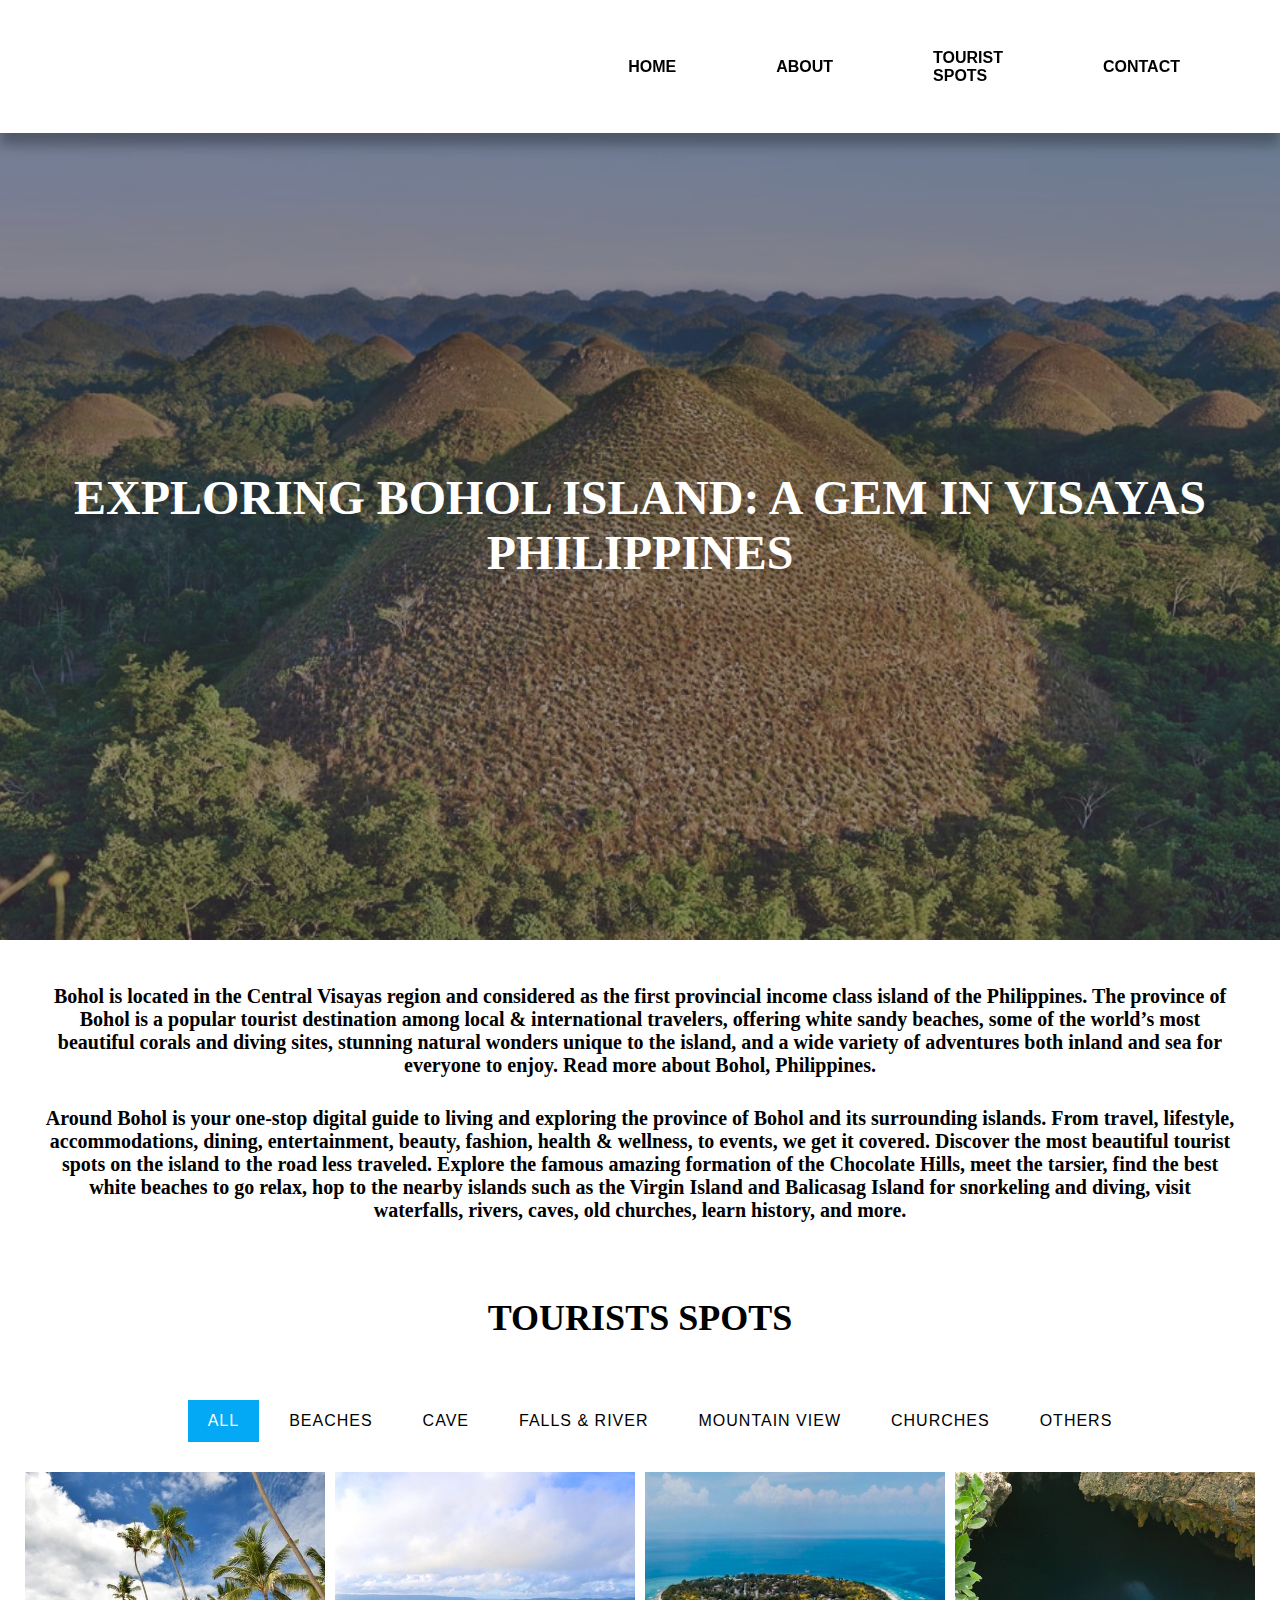
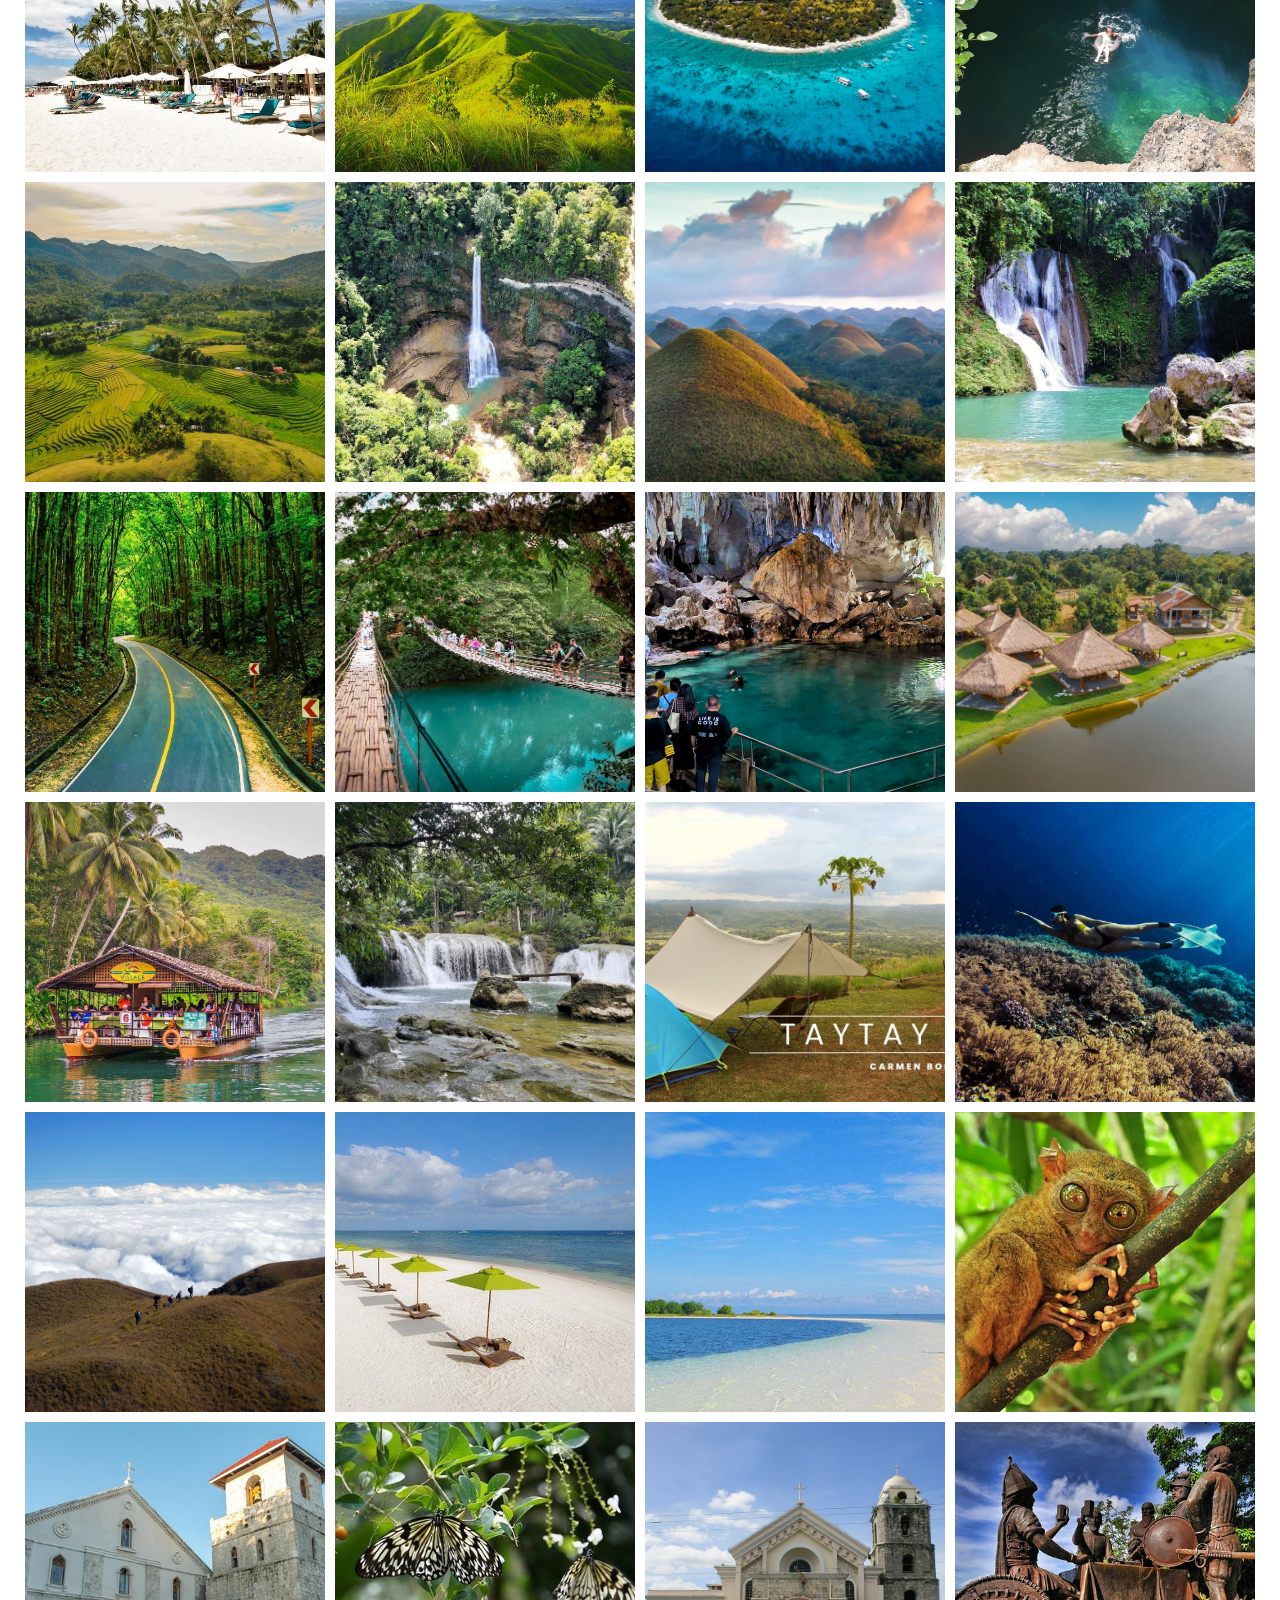
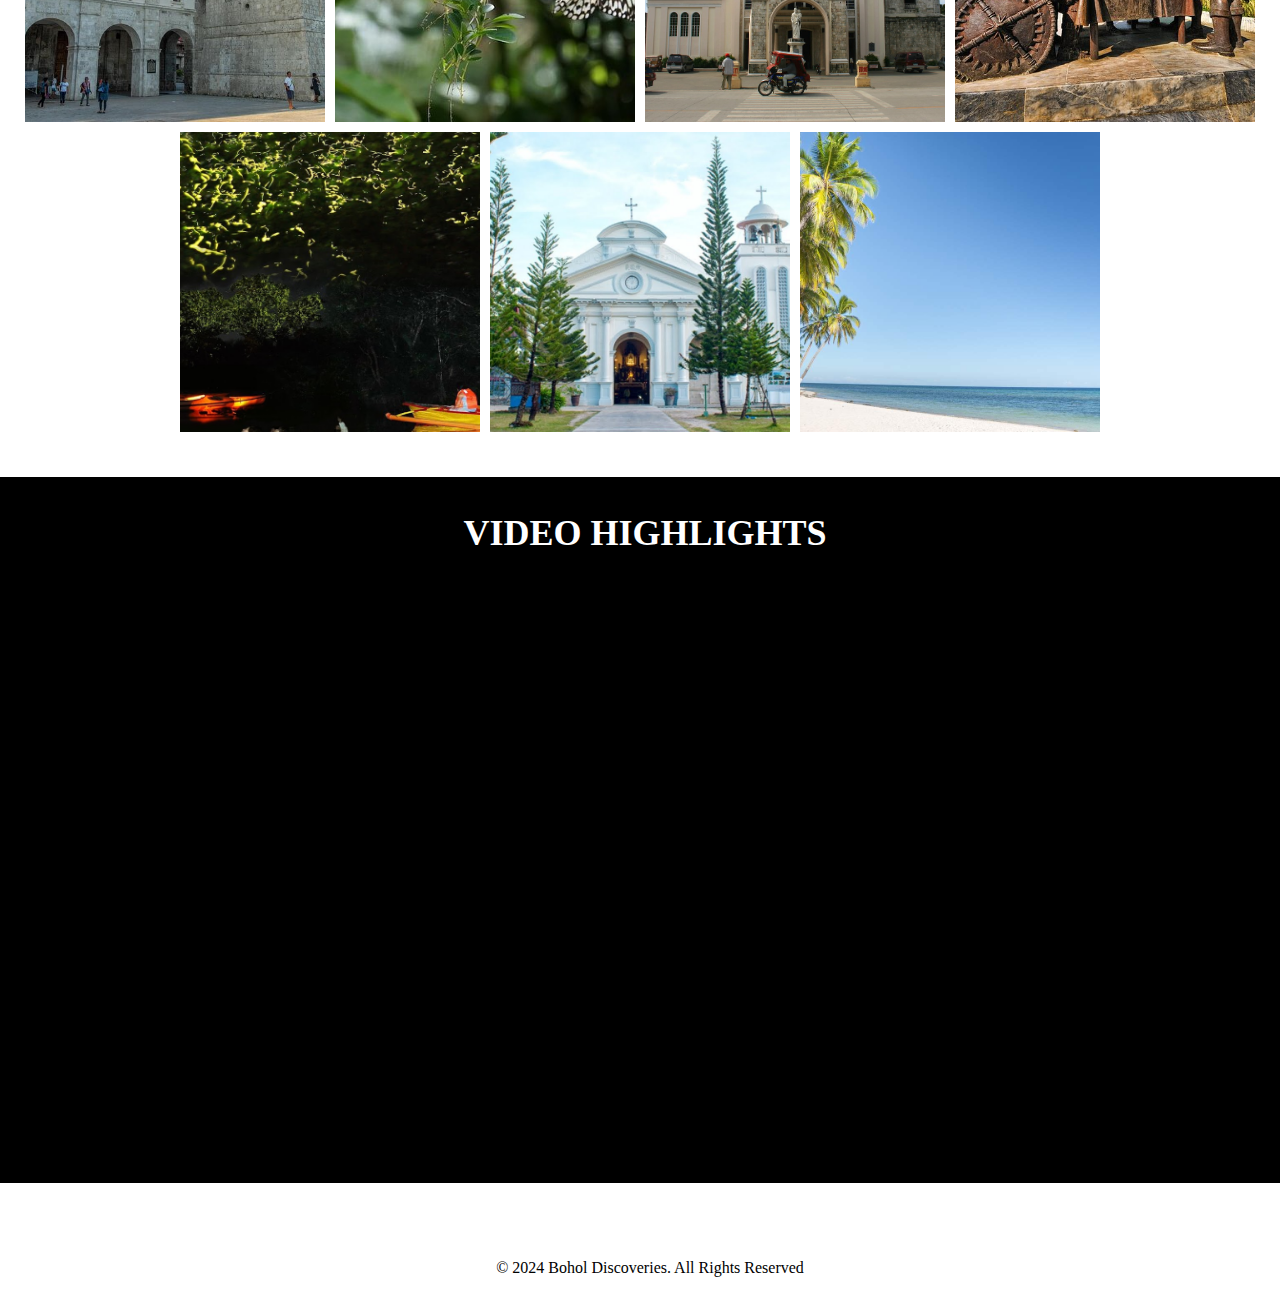
<file: index.html>
<!DOCTYPE html>
<html lang="en">
<head>
    <meta charset="UTF-8">
    <meta name="viewport" content="width=device-width, initial-scale=1.0">
    <link rel="stylesheet" href="style.css">
    <title>Bohol Discoveries | Home</title>
</head>
<body>
    <header>
        <nav>
            <ul>
                <h4><img src="images/bohol_logo.png" class="logo">BOHOL DISCOVERIES</h4>
                <li><a href="index.html">HOME</a></li>
                <li><a href="about.html">ABOUT</a></li>
                <li><a href="touristSpot.html">TOURIST SPOTS</a></li>
                <li><a href="contact.html">CONTACT</a></li>
            </ul>
        </nav>
    </header>


    <section id="home">
        <div class="home-overlay"></div>
        <div class="home-container">
            <h1>EXPLORING BOHOL ISLAND: A GEM IN VISAYAS PHILIPPINES</h1>
        </div>
    </section>

    <section>
        <h3>
            Bohol is located in the Central Visayas region and considered as the first provincial income class island of the Philippines. 
            The province of Bohol is a popular tourist destination among local & international travelers, offering white sandy beaches, 
            some of the world’s most beautiful corals and diving sites, stunning natural wonders unique to the island, 
            and a wide variety of adventures both inland and sea for everyone to enjoy. Read more about Bohol, Philippines.
        </h3> 
        <h3>
            Around Bohol is your one-stop digital guide to living and exploring the province of Bohol and its surrounding islands. 
            From travel, lifestyle, accommodations, dining, entertainment, beauty, fashion, health & wellness, to events, we get it covered. 
            Discover the most beautiful tourist spots on the island to the road less traveled. Explore the famous amazing formation of the Chocolate Hills,
             meet the tarsier, find the best white beaches to go relax, hop to the nearby islands such as the Virgin Island and Balicasag Island for snorkeling and diving, 
             visit waterfalls, rivers, caves, old churches, learn history, and more.
        </h3>   
    </section>
    
    <h2>TOURISTS SPOTS</h2>

    <section id="tourist-spots">
        <ul>
            <li class="list active" data-filter="all">ALL</li>
            <li class="list" data-filter="beaches">BEACHES</li>
            <li class="list" data-filter="cave">CAVE</li>
            <li class="list" data-filter="falls">FALLS & RIVER</li>
            <li class="list" data-filter="mountain">MOUNTAIN VIEW</li>
            <li class="list" data-filter="churches">CHURCHES</li>
            <li class="list" data-filter="others">OTHERS</li>

        </ul>
        <div class="tourist-spots">
            <div class="spot" data-item="beaches">
                <img src="images/spots/alonabeach.jpg">
                <div class="label">Alona Beach</div>
            </div>
            <div class="spot" data-item="mountain">
                <img src="images/spots/alicia-panoramic.jpg">
                <div class="label">Alicia Panoramic View</div>
            </div>
            <div class="spot" data-item="beaches">
                <img src="images/spots/balicasag.jpg">
                <div class="label">Balicasag Island</div>
            </div>
            <div class="spot" data-item="cave">
                <img src="images/spots/cabognaw.jpg">
                <div class="label">Cabognaw Cave Pool</div>
            </div>
            <div class="spot" data-item="mountain">
                <img src="images/spots/cadapdapan.jpg">
                <div class="label">Cadapdapan Rice Terraces</div>
            </div>
            <div class="spot" data-item="falls">
                <img src="images/spots/canumantad.jpg">
                <div class="label">Can-umantad Falls</div>
            </div>
            <div class="spot" data-item="mountain">
                <img src="images/spots/chocolate-hills.jpg">
                <div class="label">Chocolate Hills</div>
            </div>
            <div class="spot" data-item="falls">
                <img src="images/spots/dimiao-twin-falls.jpg">
                <div class="label">Pahangog Twin Falls</div>
            </div>
            <div class="spot" data-item="mountain">
                <img src="images/spots/manmade.jpg">
                <div class="label">Manmade Forest</div>
            </div>
            <div class="spot" data-item="falls">
                <img src="images/spots/hanging-bridge.jpg">
                <div class="label">Bamboo Hanging Bridge</div>
            </div>
            <div class="spot" data-item="cave">
                <img src="images/spots/hinagdanan.jpg">
                <div class="label">Hinagdanan Cave</div>
            </div>
            <div class="spot" data-item="falls">
                <img src="images/spots/south-farm.jpg">
                <div class="label">South Farm</div>
            </div>
            <div class="spot" data-item="falls">
                <img src="images/spots/loboc-river.jpg">
                <div class="label">Loboc River Cruise</div>
            </div>
            <div class="spot" data-item="falls">
                <img src="images/spots/pangas-falls.jpg">
                <div class="label">Pangas Falls</div>
            </div>
            <div class="spot" data-item="mountain">
                <img src="images/spots/taytay-hills.jpg">
                <div class="label">Taytay Hills</div>
            </div>
            <div class="spot" data-item="beaches">
                <img src="images/spots/napaling-reeef.jpg">
                <div class="label">Napaling Reef</div>
            </div>
            <div class="spot" data-item="mountain">
                <img src="images/spots/seaofclouds.jpg">
                <div class="label">Sea of Clouds</div>
            </div>
            <div class="spot" data-item="beaches">
                <img src="images/spots/southpalms.jpg">
                <div class="label">South Palms</div>
            </div>
            <div class="spot" data-item="beaches">
                <img src="images/spots/virgin island.jpg">
                <div class="label">Virgin Island</div>
            </div>
            <div class="spot" data-item="mountain">
                <img src="images/spots/tarsier.jpg">
                <div class="label">Tarsier</div>
            </div>
            <div class="spot" data-item="churches">
                <img src="images/spots/baclayon.jpg">
                <div class="label">Baclayon Church</div>
            </div>
            <div class="spot" data-item="others">
                <img src="images/spots/butterfly.jpeg">
                <div class="label">Butterfly Sanctuary</div>
            </div>
            <div class="spot" data-item="churches">
                <img src="images/spots/cathedral.jpg">
                <div class="label">St. Joseph Cathedral Church</div>
            </div>
            <div class="spot" data-item="others">
                <img src="images/spots/blood_compact.jpg">
                <div class="label">Blood Compact Shrine</div>
            </div>
            <div class="spot" data-item="others">
                <img src="images/spots/firefly-watching.jpg">
                <div class="label">Firefly Watching Night Cruise</div>
            </div>
            <div class="spot" data-item="churches">
                <img src="images/spots/panglao_church.jpg">
                <div class="label">San Agustine Panglao Church</div>
            </div>
            <div class="spot" data-item="beaches">
                <img src="images/spots/anda.jpg">
                <div class="label">Anda White Beach</div>
            </div>
        </div>
    </section>

    <div class="divider">
        <h2>VIDEO HIGHLIGHTS</h2>
        <section id="videolink">
            <iframe src="https://www.youtube.com/embed/xygC8uRMTY4" frameborder="0" allowfullscreen></iframe>
        </section>
    </div>
    
    
    

    <footer>
        <p>&copy; 2024 Bohol Discoveries. All Rights Reserved</p>
    </footer>


    <script>
        let list = document.querySelectorAll('.list');
        let spot = document.querySelectorAll('.spot');

        for(let i = 0; i<list.length; i++){
            list[i].addEventListener('click', function(){
                for(let j = 0; j<list.length; j++){
                    list[j].classList.remove('active');
                }
                this.classList.add('active');

                let dataFilter = this.getAttribute('data-filter');

                for( let k = 0; k<spot.length; k++){
                    spot[k].classList.remove('active')
                    spot[k].classList.add('hide')

                    if(spot[k].getAttribute('data-item') == dataFilter ||
                    dataFilter == "all"){
                        spot[k].classList.remove('hide');
                        spot[k].classList.add('active');
                    }
                }
            })
        }
    </script>

    

</body>
</html>
</file>
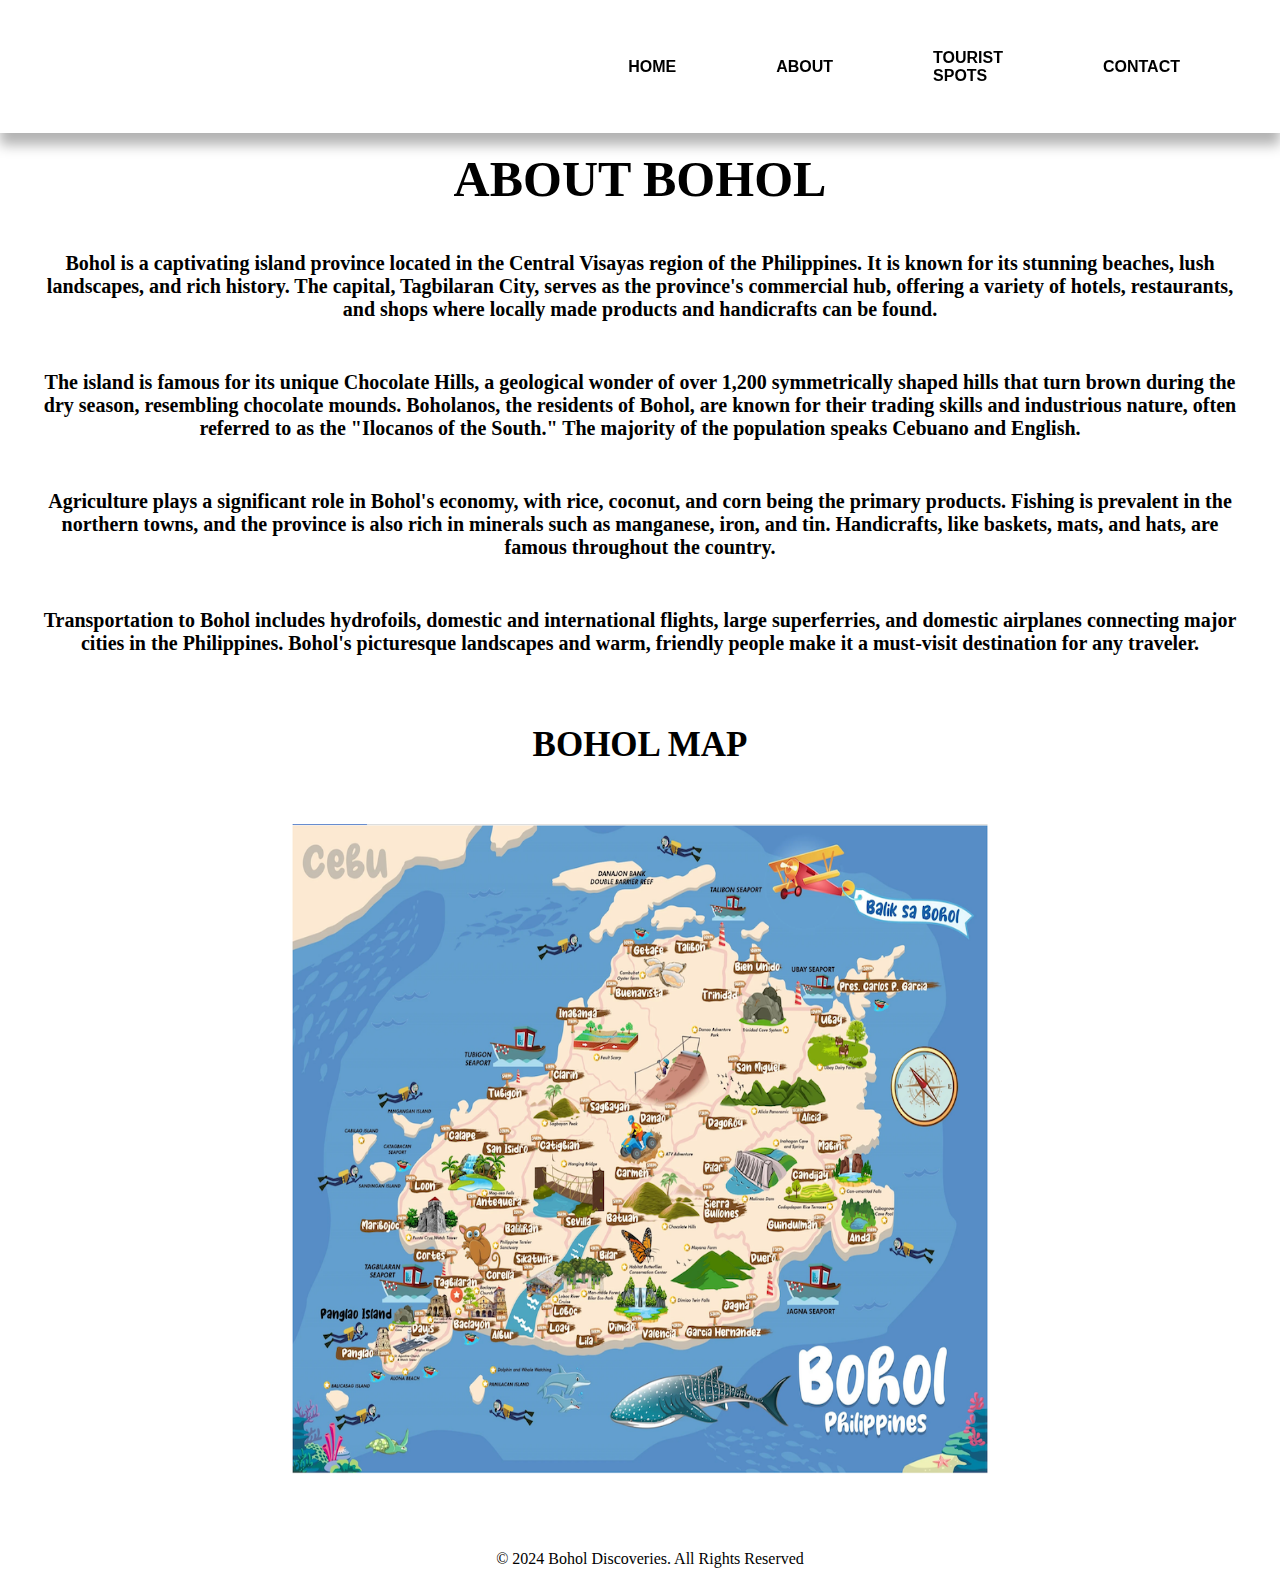
<file: about.html>
<!DOCTYPE html>
<html lang="en">
<head>
    <meta charset="UTF-8">
    <meta name="viewport" content="width=device-width, initial-scale=1.0">
    <link rel="stylesheet" href="about.css">
    <title>Bohol Discoveries | About</title>
</head>
<body>
    <header>
        <nav>
            <ul>
                <h4><img src="images/bohol_logo.png" class="logo">BOHOL DISCOVERIES</h4>
                <li><a href="index.html">HOME</a></li>
                <li><a href="about.html">ABOUT</a></li>
                <li><a href="touristSpot.html">TOURIST SPOTS</a></li>
                <li><a href="contact.html">CONTACT</a></li>
            </ul>
        </nav>
    </header>

    
    <h1>ABOUT BOHOL</h1>
    <h3>Bohol is a captivating island province located in the Central Visayas region of the Philippines.
        It is known for its stunning beaches, lush landscapes, and rich history. 
        The capital, Tagbilaran City, serves as the province's commercial hub, 
        offering a variety of hotels, restaurants, and shops where locally made products and handicrafts can be found.
    </h3>
    <h3>
        The island is famous for its unique Chocolate Hills, a geological wonder of over 1,200 symmetrically shaped hills that turn brown during the dry season, resembling chocolate mounds.
        Boholanos, the residents of Bohol, are known for their trading skills and industrious nature, often referred to as the "Ilocanos of the South."
         The majority of the population speaks Cebuano and English.
    </h3>
    <h3>
        Agriculture plays a significant role in Bohol's economy, with rice, coconut, and corn being the primary products. 
        Fishing is prevalent in the northern towns, and the province is also rich in minerals such as manganese, iron, and tin. 
        Handicrafts, like baskets, mats, and hats, are famous throughout the country.
    </h3>
    <h3>
        Transportation to Bohol includes hydrofoils, domestic and international flights, large superferries, and domestic airplanes connecting major cities in the Philippines. 
        Bohol's picturesque landscapes and warm, friendly people make it a must-visit destination for any traveler.
    </h3>
    
    
   <h2>BOHOL MAP</h2>
    <a href="https://www.bohol-philippines.com/images/bohol-map-tourism-fun.png">
        <img class="map" src="images/map.png" alt="Bohol Map" width="700" height="650">
    </a>
    

    <footer>
        <p>&copy; 2024 Bohol Discoveries. All Rights Reserved</p>
    </footer>

</body>
</html>
</file>
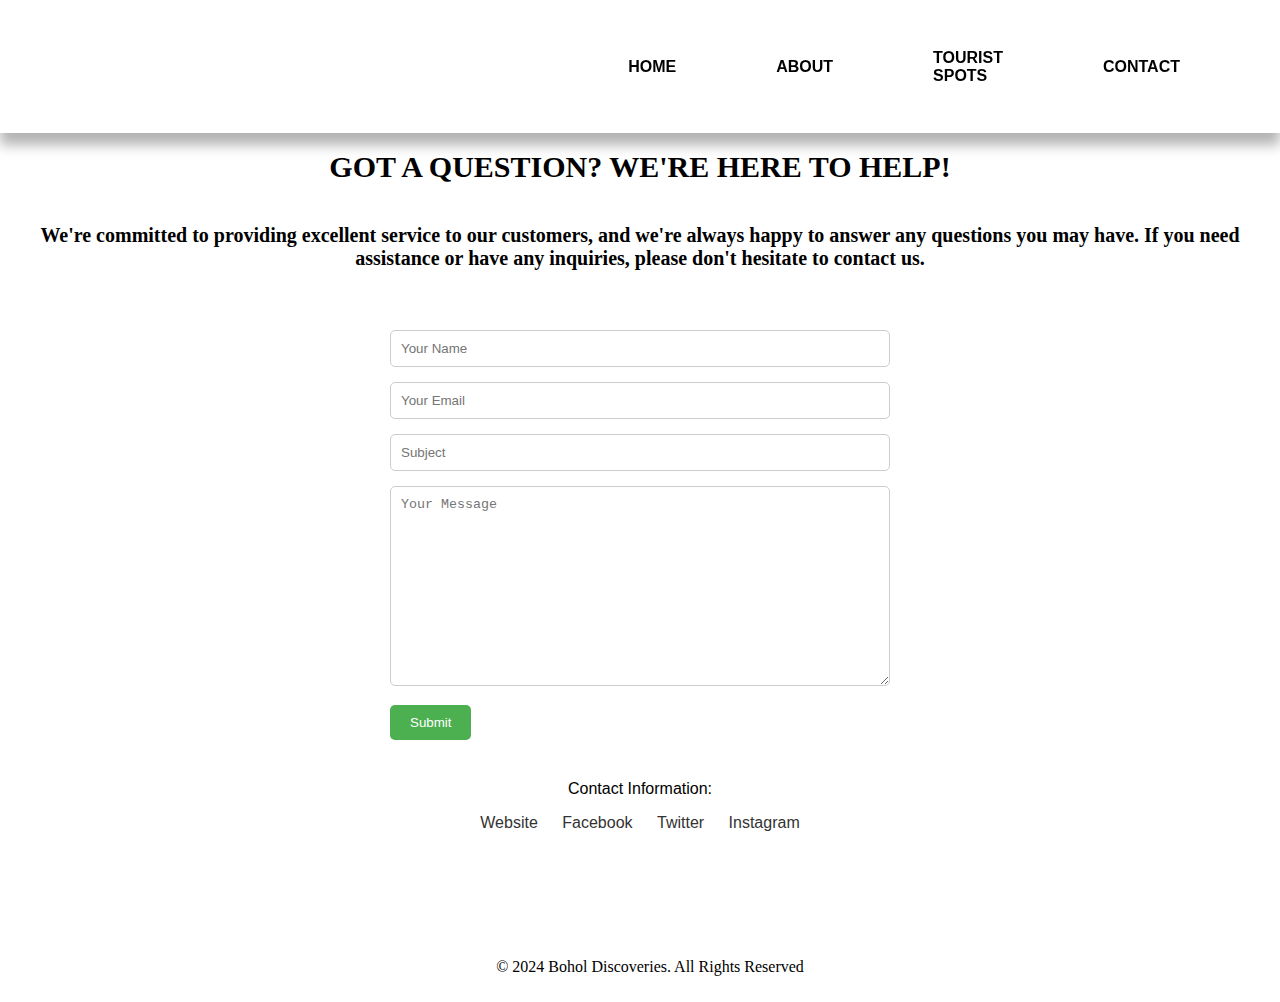
<file: contact.html>
<!DOCTYPE html>
<html lang="en">
<head>
    <meta charset="UTF-8">
    <meta name="viewport" content="width=device-width, initial-scale=1.0">
    <link rel="stylesheet" href="contact.css">
    <title>Bohol Discoveries | Contact</title>
</head>
<body>
    <header>
        <nav>
            <ul>
                <h4><img src="images/bohol_logo.png" class="logo">BOHOL DISCOVERIES</h4>
                <li><a href="index.html">HOME</a></li>
                <li><a href="about.html">ABOUT</a></li>
                <li><a href="touristSpot.html">TOURIST SPOTS</a></li>
                <li><a href="contact.html">CONTACT</a></li>
            </ul>
        </nav>
    </header>

    <h1>GOT A QUESTION? WE'RE HERE TO HELP!</h1>
    <h3>
        We're committed to providing excellent service to our customers, 
        and we're always happy to answer any questions you may have. If you need assistance or have any inquiries, please don't hesitate to contact us.
    </h3>
    
    <div class="contact-form">
        <form action="#" method="post">
            <input type="text" name="name" placeholder="Your Name" required><br>
            <input type="email" name="email" placeholder="Your Email" required><br>
            <input type="text" name="subject" placeholder="Subject" required><br>
            <textarea name="message" placeholder="Your Message" required></textarea><br>
            <input type="submit" value="Submit">
        </form>
    </div>
    
    <div class="contact-info">
        <p>Contact Information:</p>
        <a href="https://google.com">Website</a>
        <a href="https://facebook.com">Facebook</a>
        <a href="https://twitter.com">Twitter</a>
        <a href="https://instagram.com">Instagram</a>
    </div>
    

    <footer>
        <p>&copy; 2024 Bohol Discoveries. All Rights Reserved</p>
    </footer>

</body>
</html>
</file>
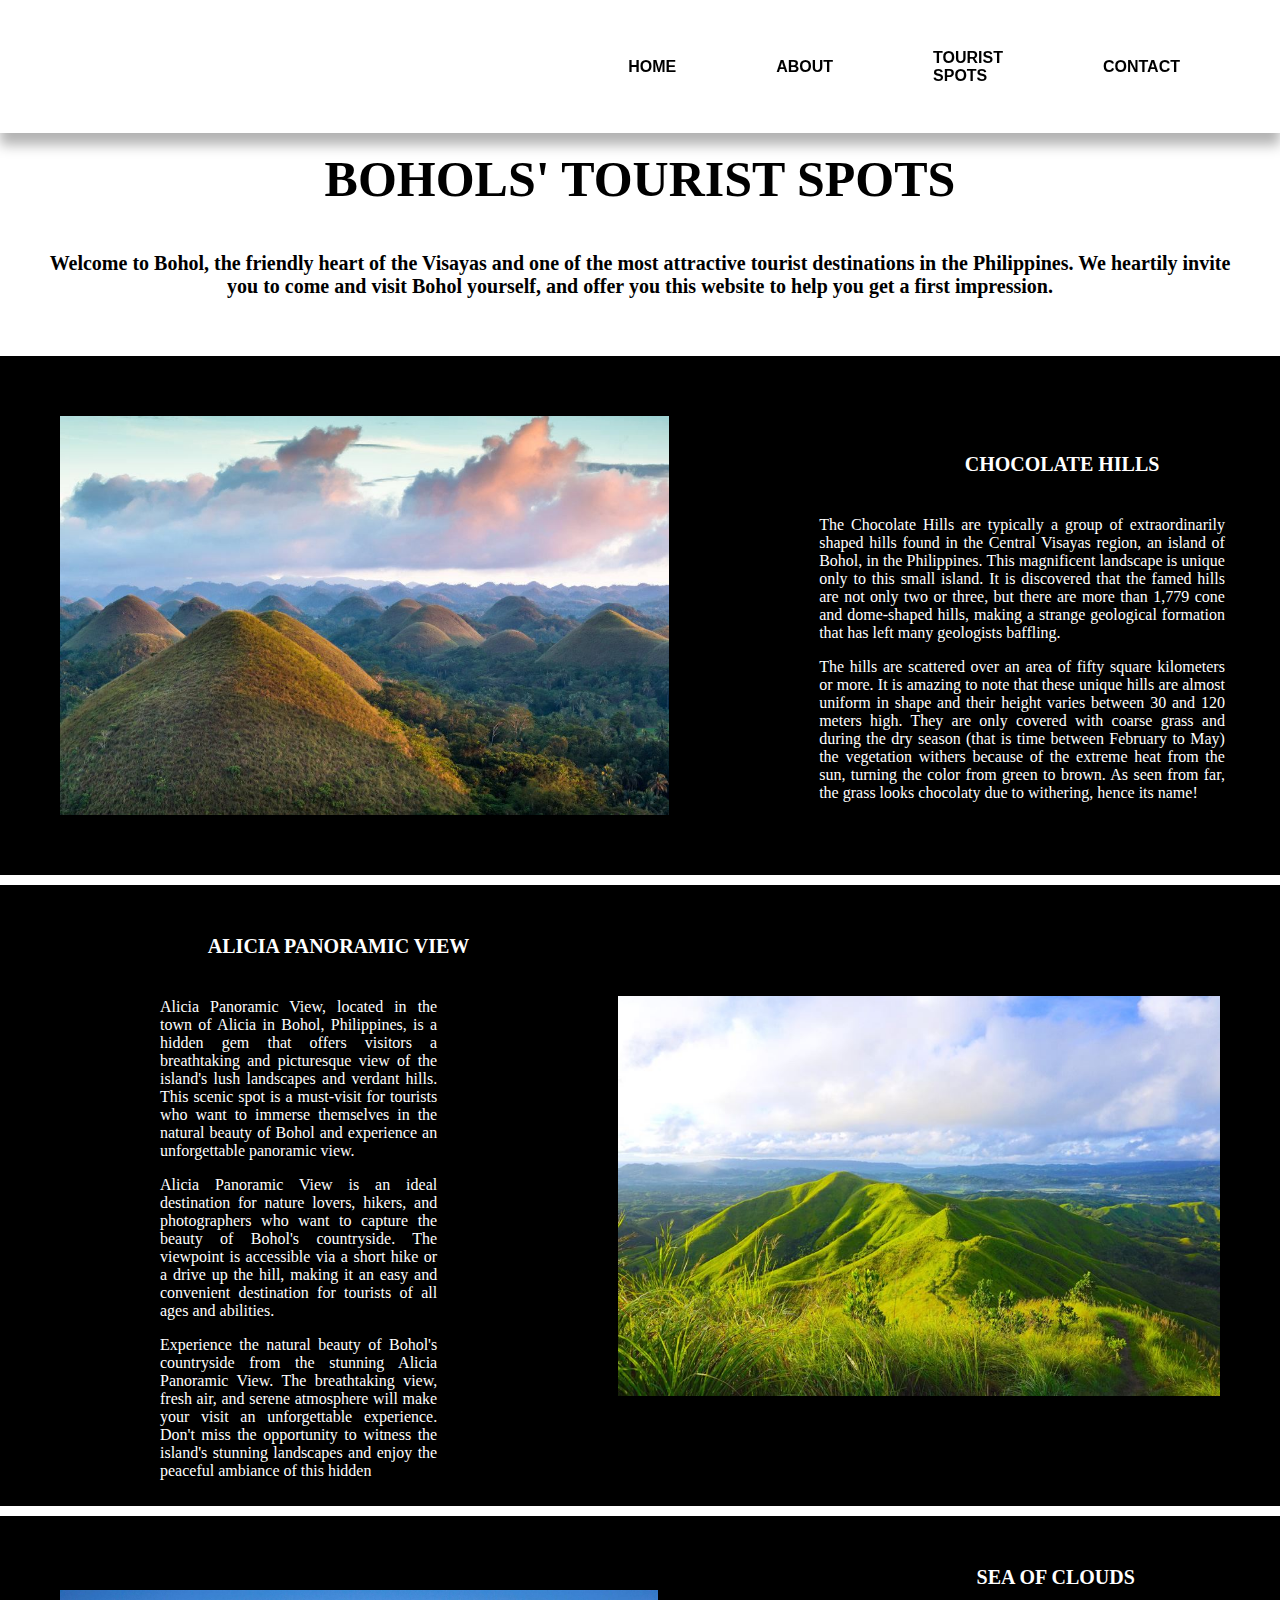
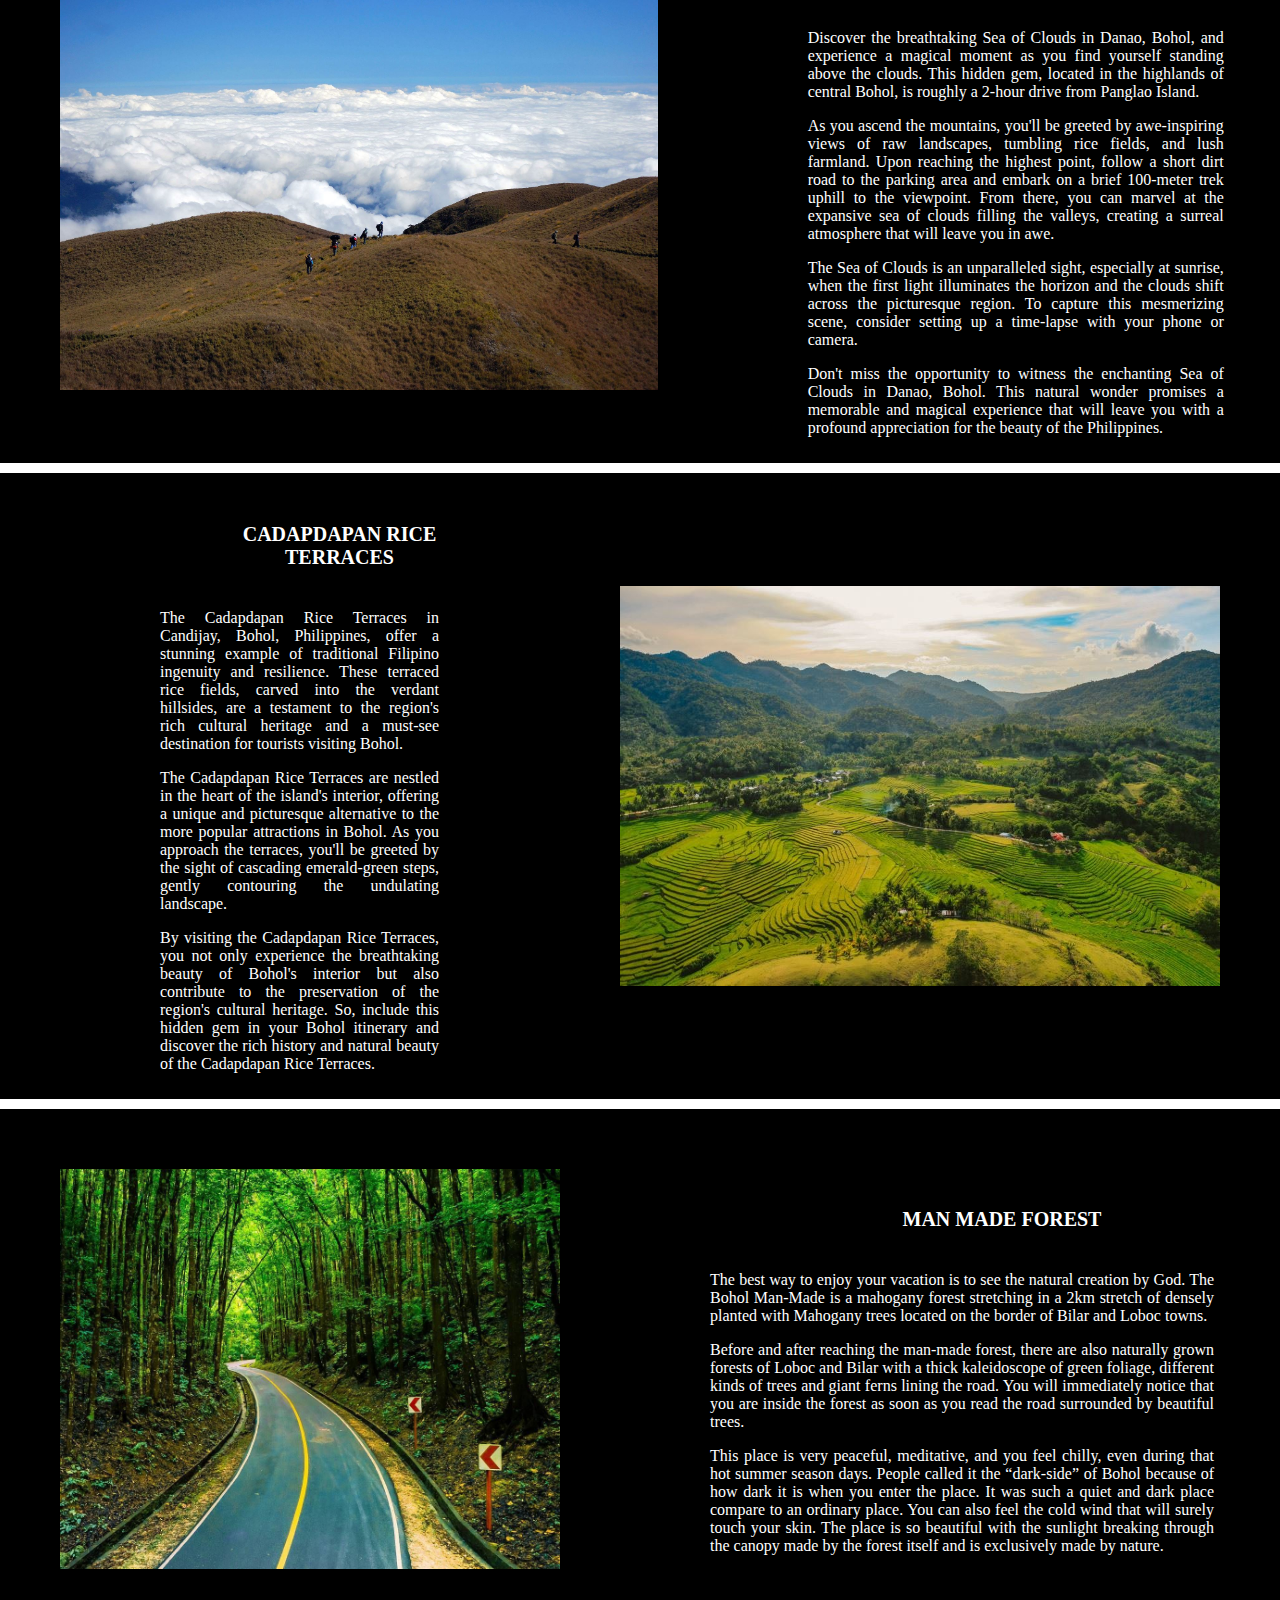
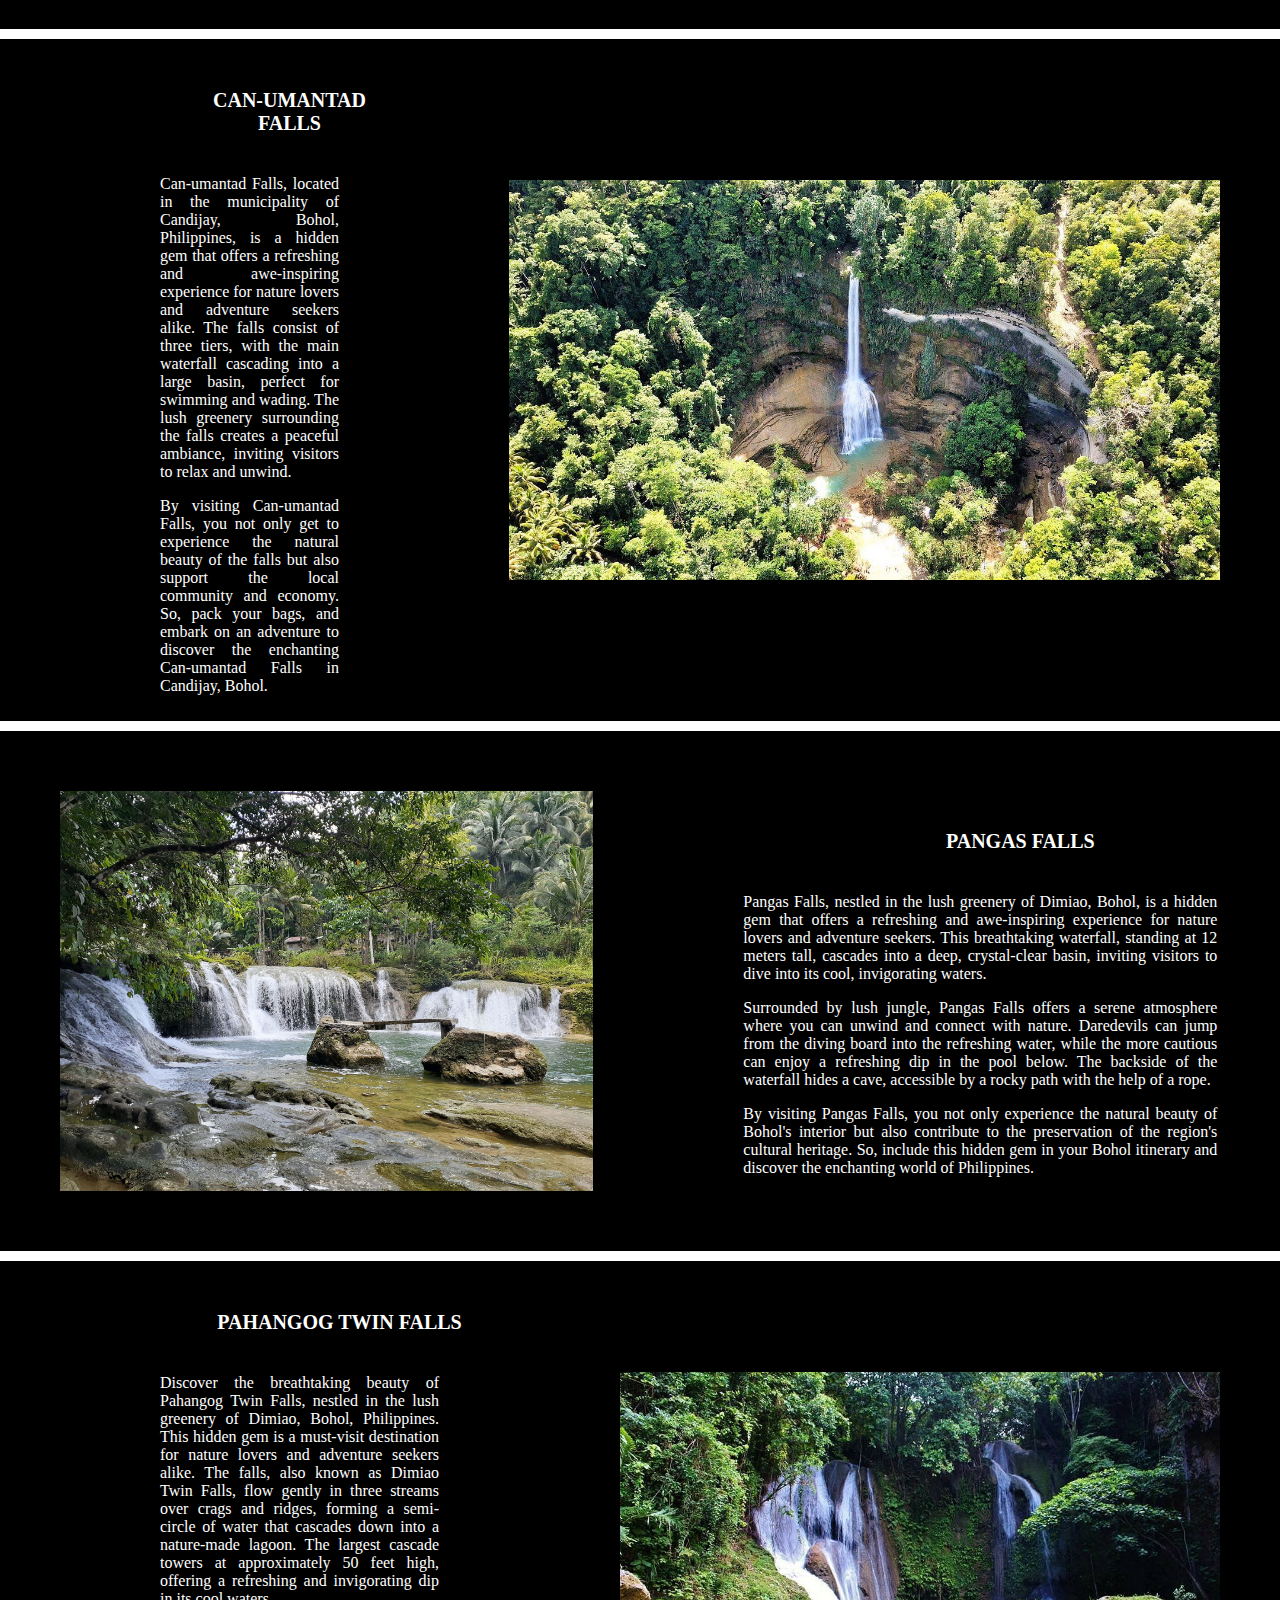
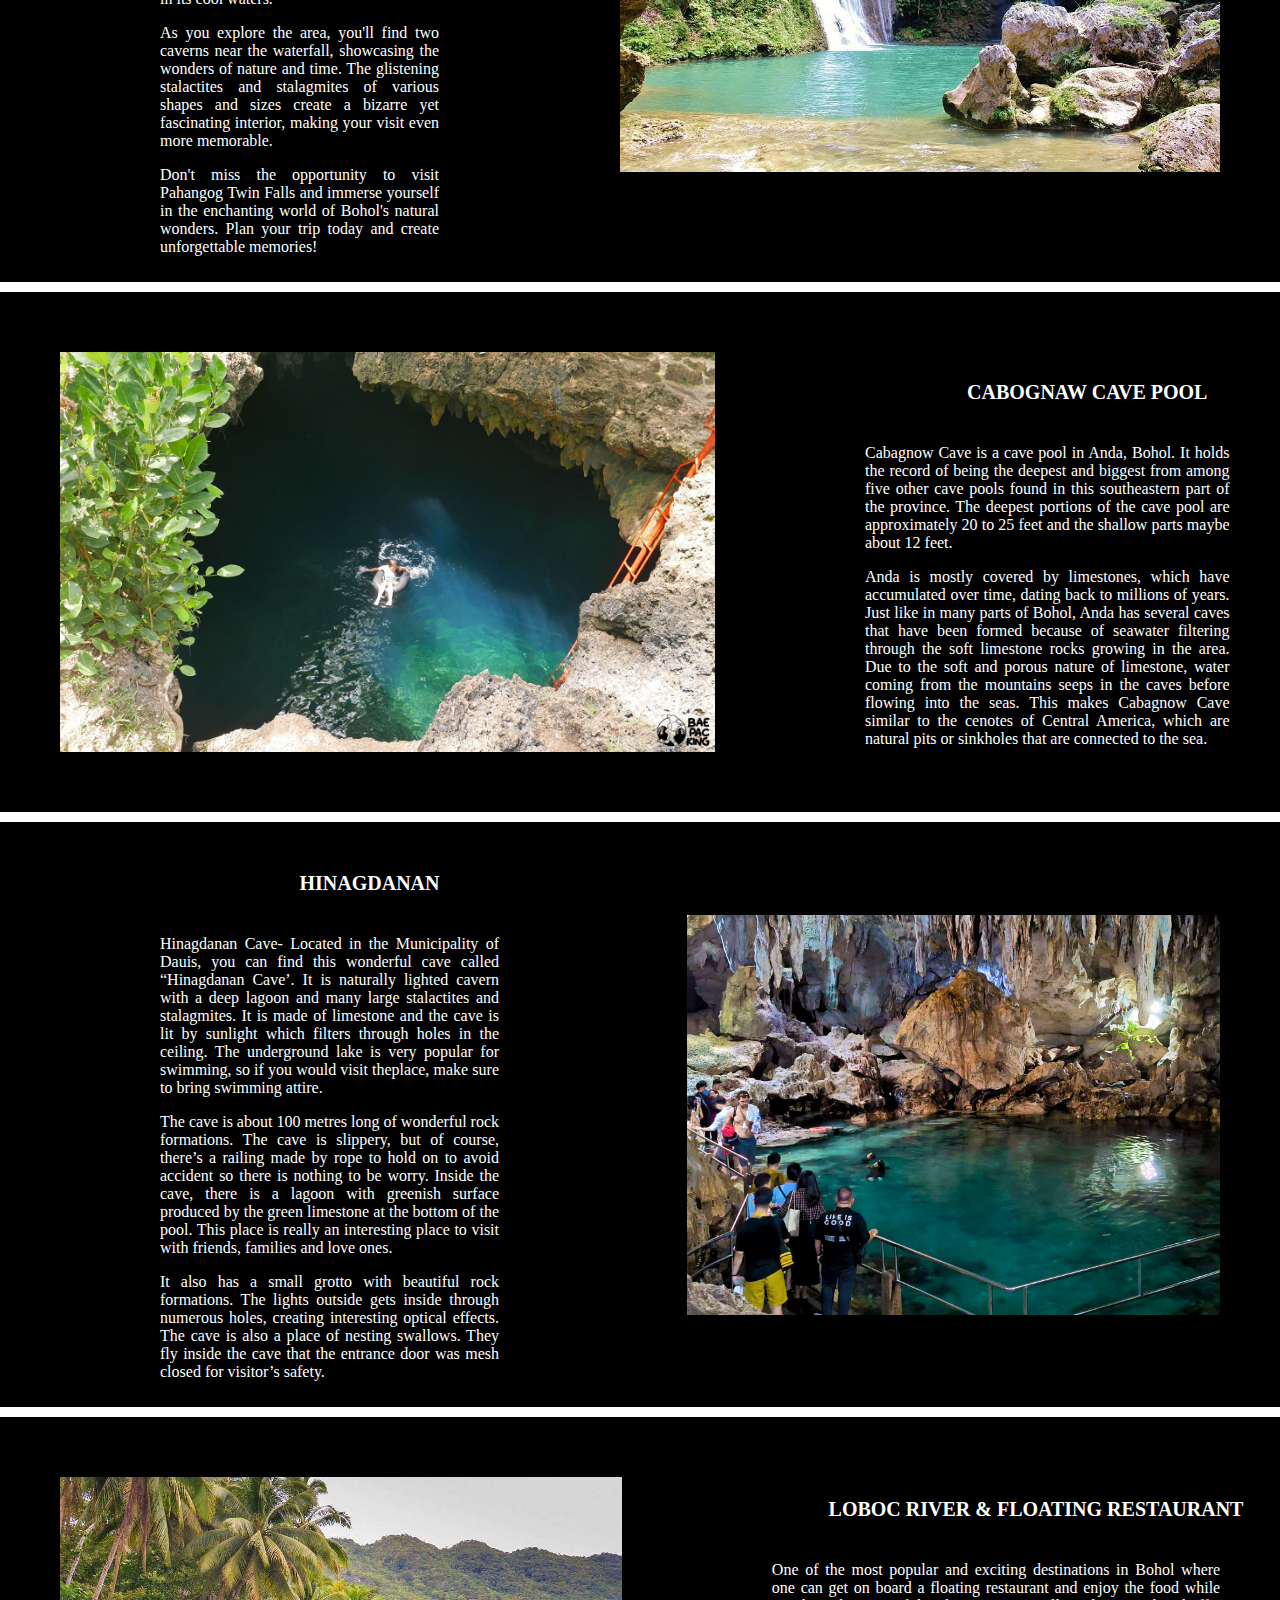
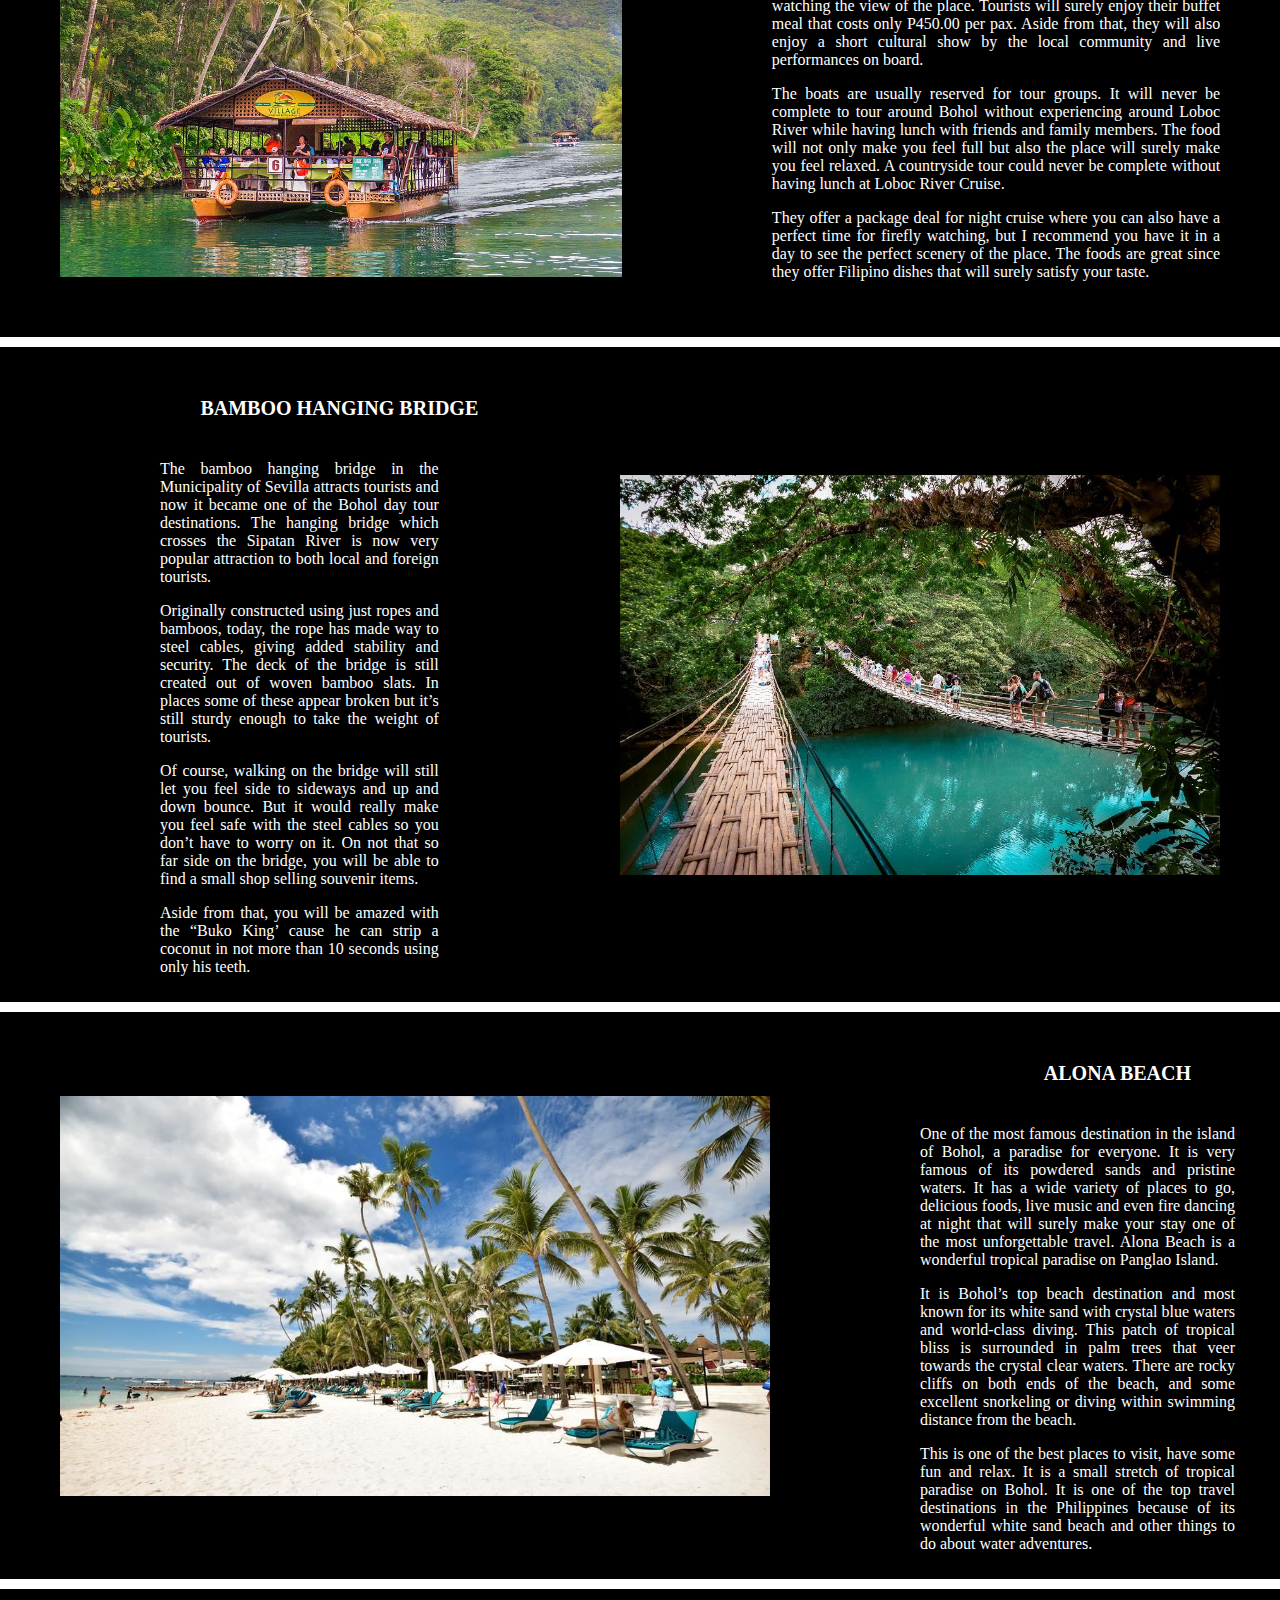
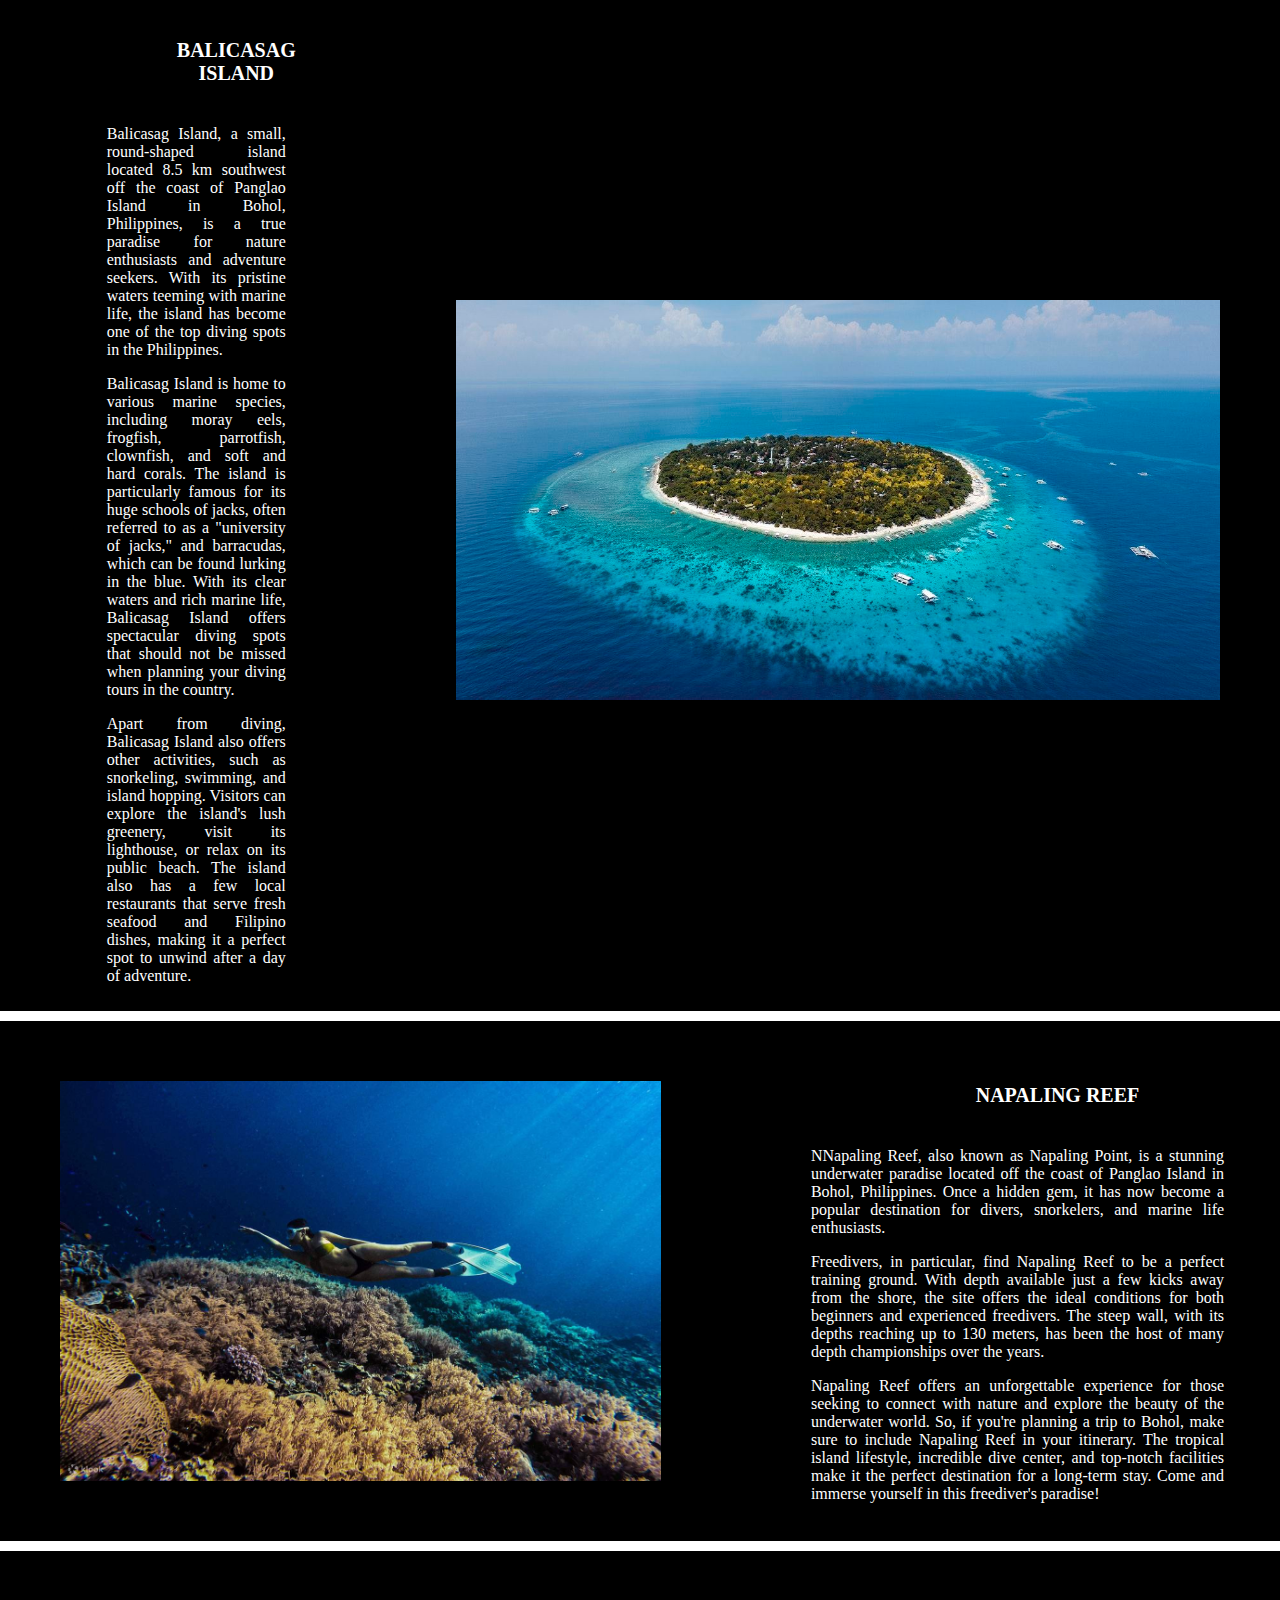
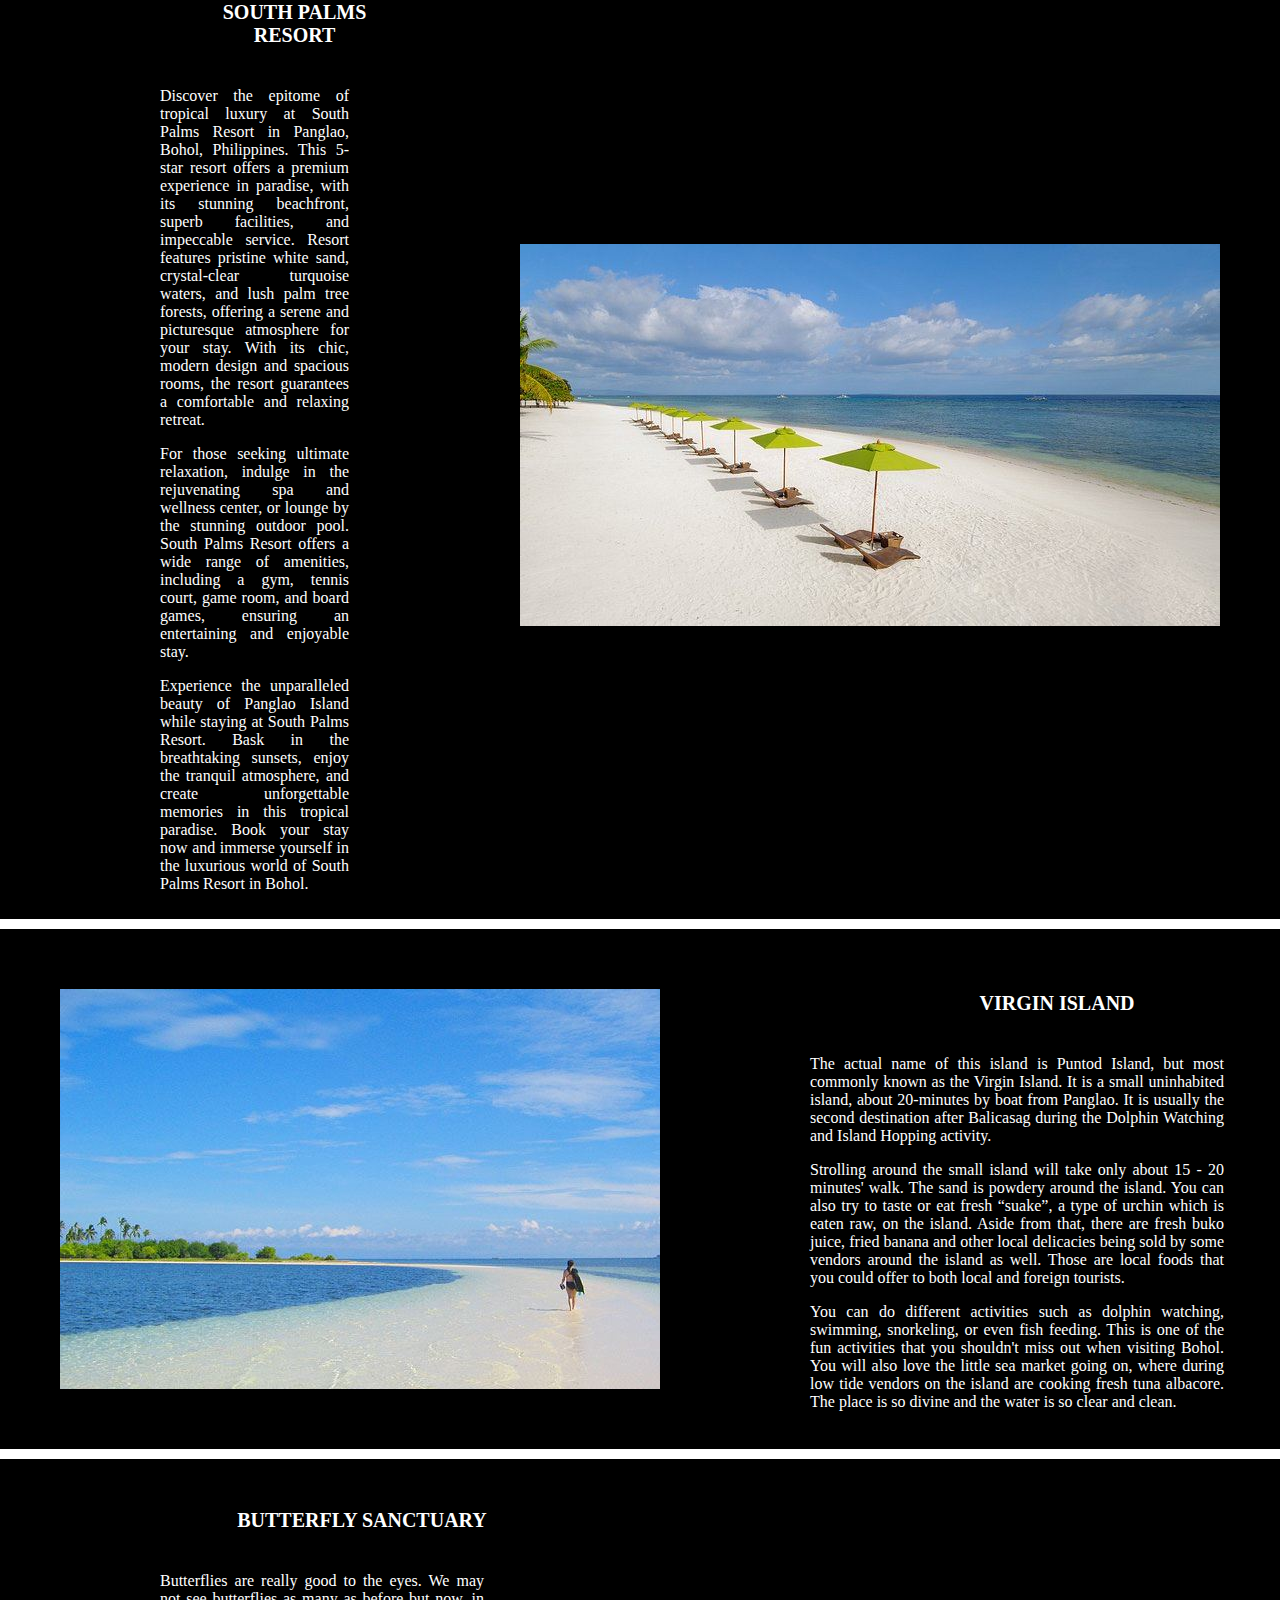
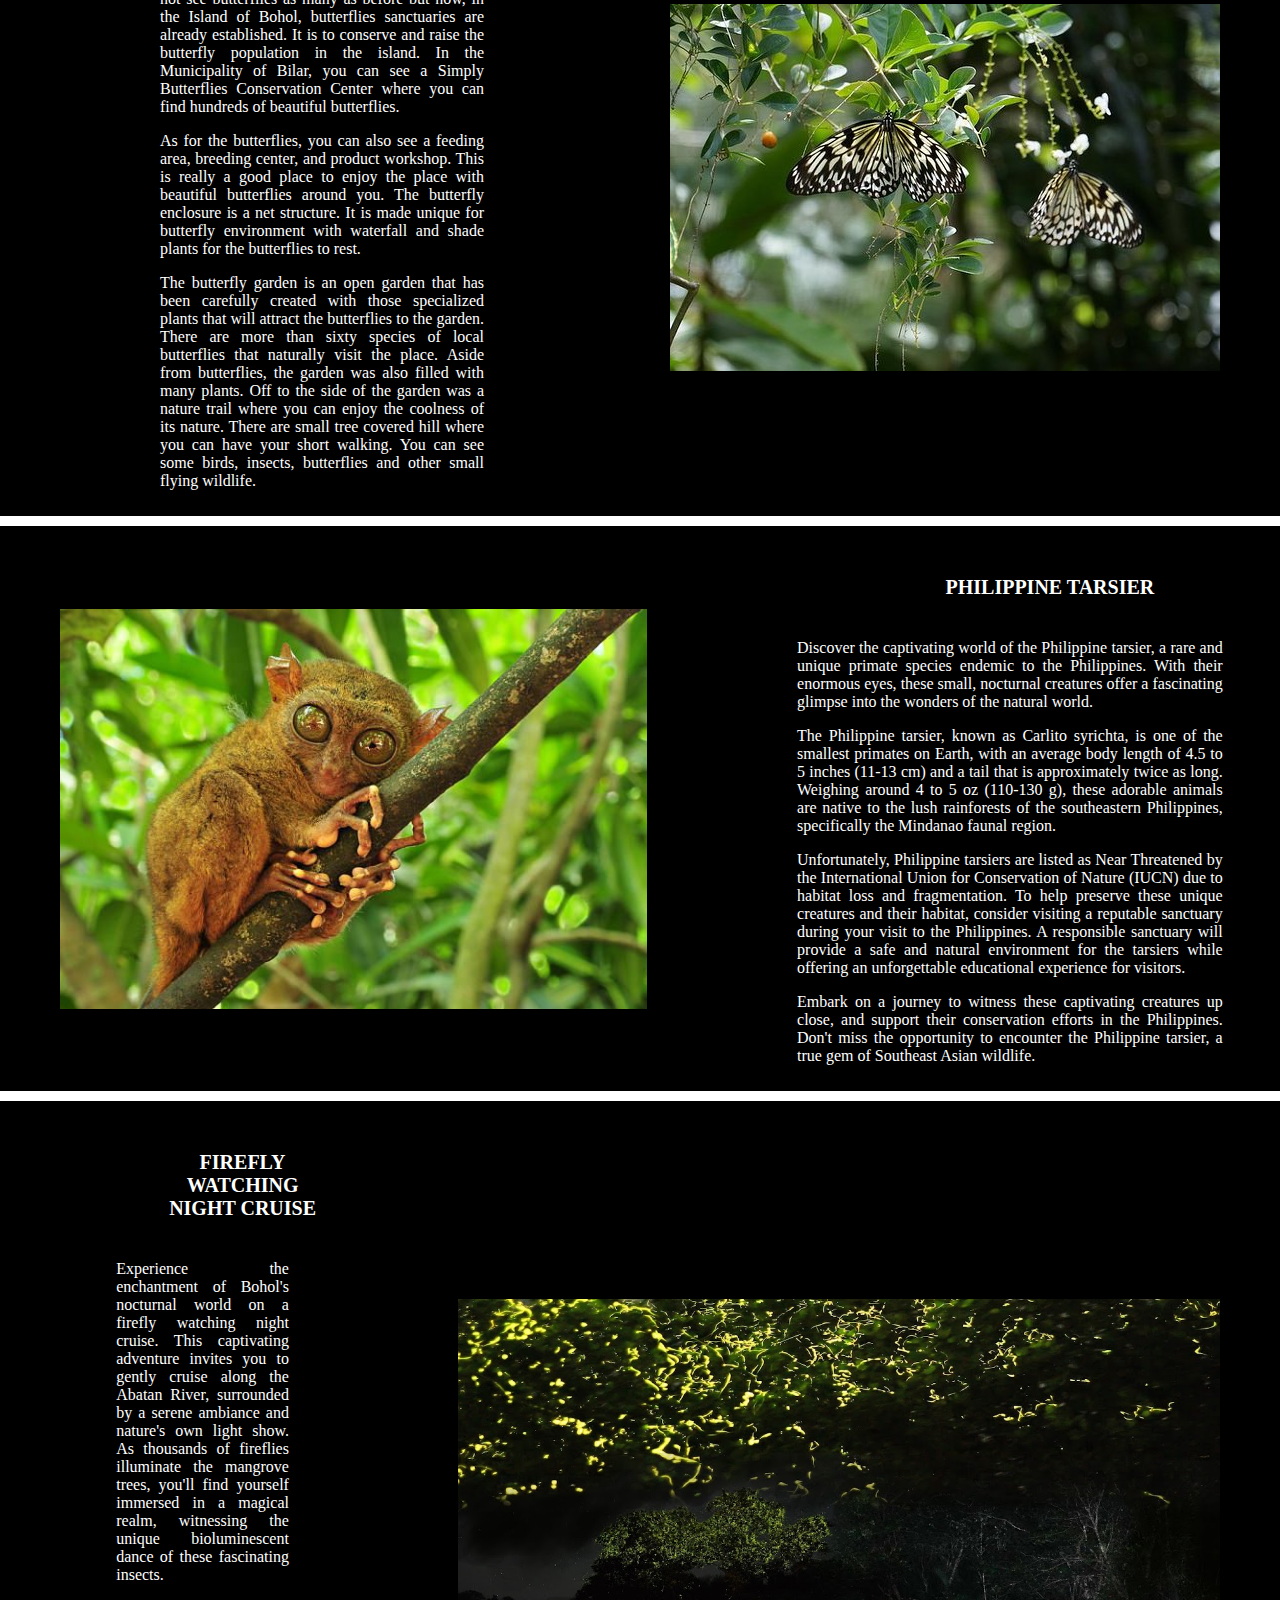
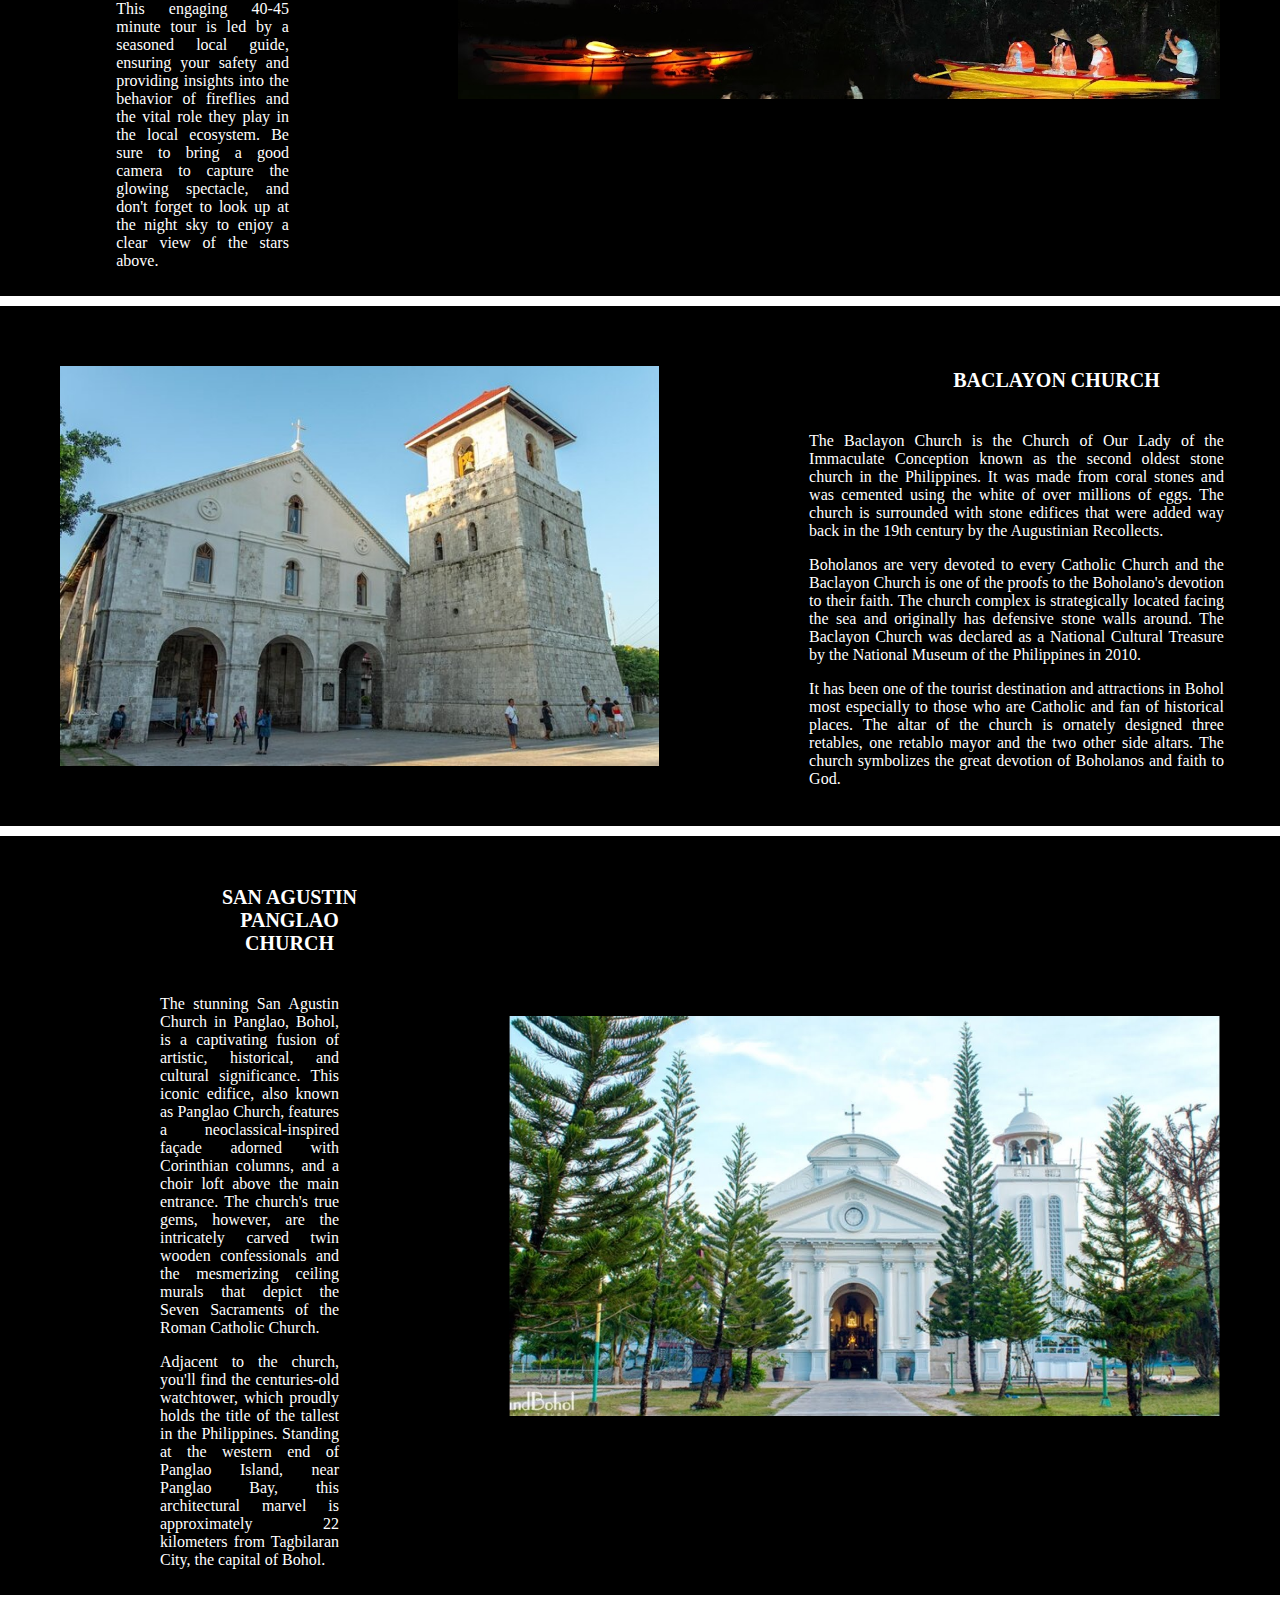
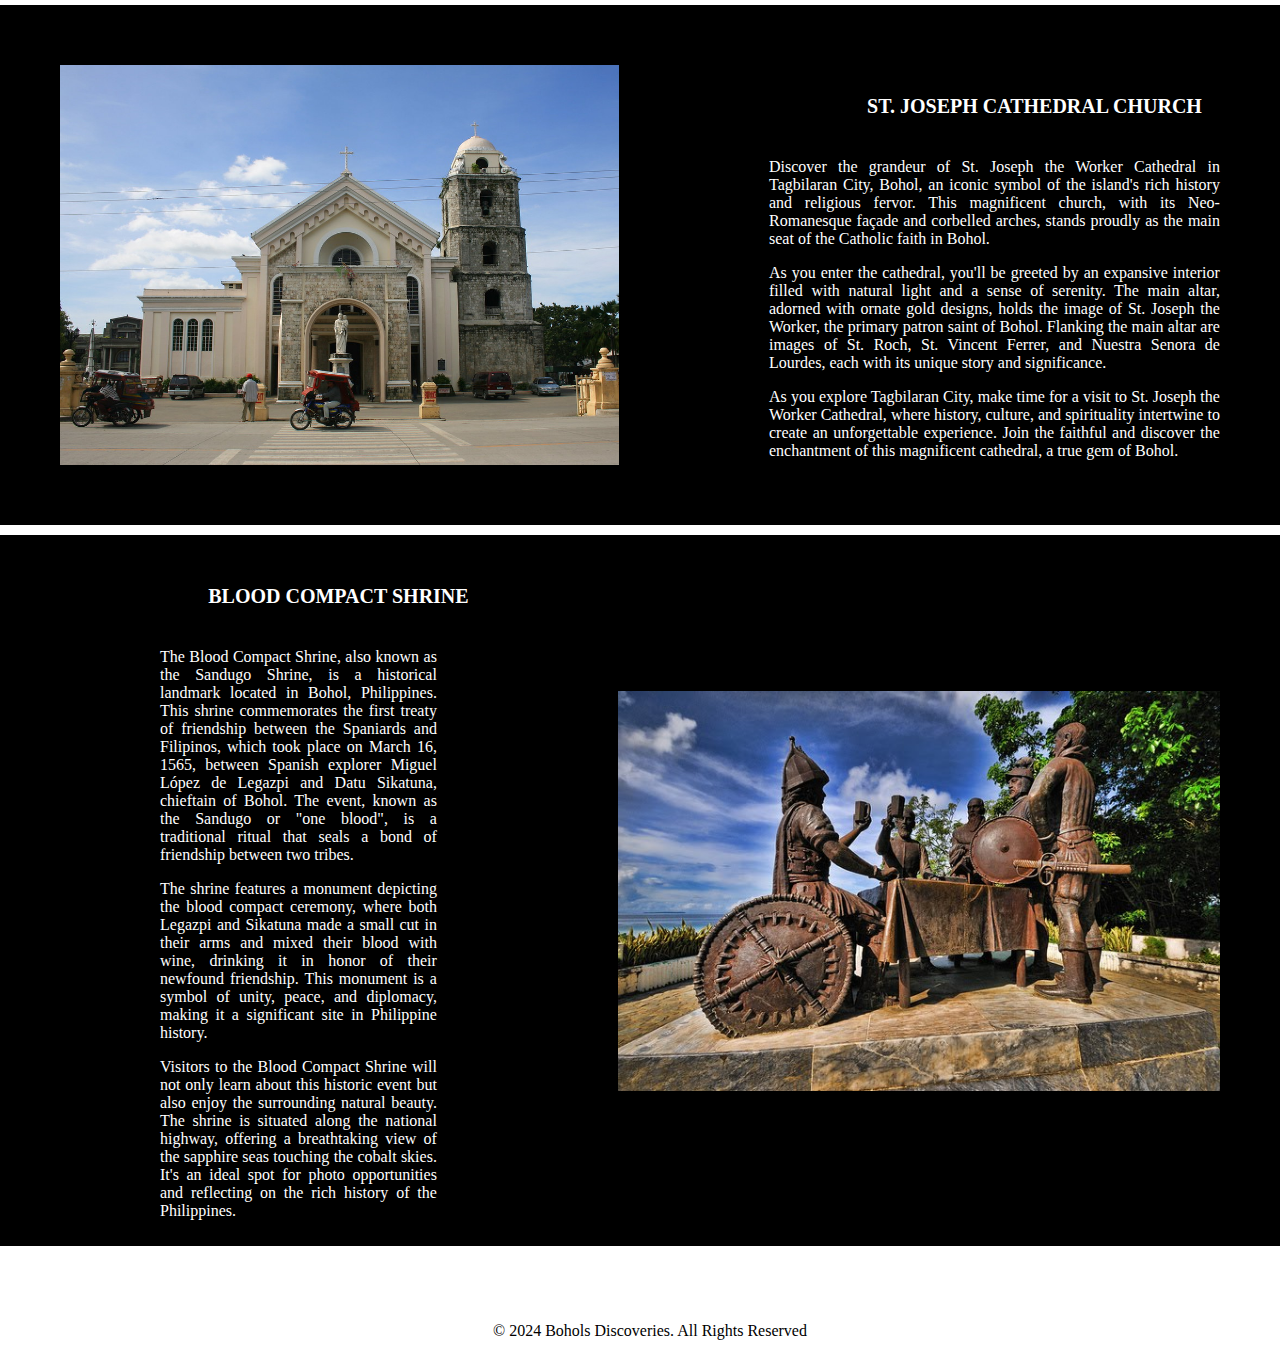
<file: touristSpot.html>
<!DOCTYPE html>
<html lang="en">
<head>
    <meta charset="UTF-8">
    <meta name="viewport" content="width=device-width, initial-scale=1.0">
    <link rel="stylesheet" href="touristSpot.css">
    <title>Bohol Discoveries | Tourist Spot</title>
</head>
<body>
    <header>
        <nav>
            <ul>
                <h4><img src="images/bohol_logo.png" class="logo">BOHOL DISCOVERIES</h4>
                <li><a href="index.html">HOME</a></li>
                <li><a href="about.html">ABOUT</a></li>
                <li><a href="touristSpot.html">TOURIST SPOTS</a></li>
                <li><a href="contact.html">CONTACT</a></li>
            </ul>
        </nav>
    </header>

    
    <h1>BOHOLS' TOURIST SPOTS</h1>
    <h3>Welcome to Bohol, the friendly heart of the Visayas and one of the most attractive tourist destinations in the Philippines.
        We heartily invite you to come and visit Bohol yourself, and offer you this website to help you get a first impression.
    </h3>    
    <br>

    <div class="divider">
        <img src="images/spots/chocolate-hills.jpg" alt="Chocolate Hills">
        <div>
            <h3>CHOCOLATE HILLS</h3>
            <p>
                The Chocolate Hills are typically a group of extraordinarily shaped hills found in the Central Visayas region, an island of Bohol, in the Philippines. 
                This magnificent landscape is unique only to this small island. 
                It is discovered that the famed hills are not only two or three, but there are more than 1,779 cone and dome-shaped hills, 
                making a strange geological formation that has left many geologists baffling.
            </p>
            <p>
                The hills are scattered over an area of fifty square kilometers or more. 
                It is amazing to note that these unique hills are almost uniform in shape and their height varies between 30 and 120 meters high. 
                They are only covered with coarse grass and during the dry season (that is time between February to May) the vegetation withers because of the extreme heat from the sun, 
                turning the color from green to brown. As seen from far, the grass looks chocolaty due to withering, hence its name!
            </p>
        </div>
    </div>
    <div class="divider">
        <img src="images/spots/alicia-panoramic.jpg" alt="Alicia Panoramic View">
        <div>
            <h3>ALICIA PANORAMIC VIEW</h3>
            <p>
                Alicia Panoramic View, located in the town of Alicia in Bohol, Philippines, 
                is a hidden gem that offers visitors a breathtaking and picturesque view of the island's lush landscapes and verdant hills. 
                This scenic spot is a must-visit for tourists who want to immerse themselves in the natural beauty of Bohol and experience an unforgettable panoramic view.
            </p>
            <p>
                Alicia Panoramic View is an ideal destination for nature lovers, hikers, and photographers who want to capture the beauty of Bohol's countryside. 
                The viewpoint is accessible via a short hike or a drive up the hill, making it an easy and convenient destination for tourists of all ages and abilities.
            </p>
            <p>
                Experience the natural beauty of Bohol's countryside from the stunning Alicia Panoramic View. The breathtaking view, fresh air, and serene atmosphere will make your visit an unforgettable experience. 
                Don't miss the opportunity to witness the island's stunning landscapes and enjoy the peaceful ambiance of this hidden
            </p>
        </div>
    </div>
    <div class="divider">
        <img src="images/spots/seaofclouds.jpg" alt="Sea of Clouds">
        <div>
            <h3>SEA OF CLOUDS</h3>
            <p>
                Discover the breathtaking Sea of Clouds in Danao, Bohol, and experience a magical moment as you find yourself standing above the clouds. 
                This hidden gem, located in the highlands of central Bohol, is roughly a 2-hour drive from Panglao Island.
            </p>
            <p>
                As you ascend the mountains, you'll be greeted by awe-inspiring views of raw landscapes, tumbling rice fields, and lush farmland. Upon reaching the highest point, 
                follow a short dirt road to the parking area and embark on a brief 100-meter trek uphill to the viewpoint. 
                From there, you can marvel at the expansive sea of clouds filling the valleys, creating a surreal atmosphere that will leave you in awe.
            </p>
            <p>
                The Sea of Clouds is an unparalleled sight, especially at sunrise, when the first light illuminates the horizon and the clouds shift across the picturesque region. 
                To capture this mesmerizing scene, consider setting up a time-lapse with your phone or camera.
            </p>
            <p>
                Don't miss the opportunity to witness the enchanting Sea of Clouds in Danao, Bohol. 
                This natural wonder promises a memorable and magical experience that will leave you with a profound appreciation for the beauty of the Philippines.
            </p>
        </div>
    </div>
    <div class="divider">
        <img src="images/spots/cadapdapan.jpg" alt="Cadapdapan">
        <div>
            <h3>CADAPDAPAN RICE TERRACES</h3>
            <p>
                The Cadapdapan Rice Terraces in Candijay, Bohol, Philippines, offer a stunning example of traditional Filipino ingenuity and resilience. 
                These terraced rice fields, carved into the verdant hillsides, are a testament to the region's rich cultural heritage and a must-see destination for tourists visiting Bohol.
            </p>
            <p>
                The Cadapdapan Rice Terraces are nestled in the heart of the island's interior, offering a unique and picturesque alternative to the more popular attractions in Bohol. 
                As you approach the terraces, you'll be greeted by the sight of cascading emerald-green steps, gently contouring the undulating landscape.
            </p>
            <p>
                By visiting the Cadapdapan Rice Terraces, you not only experience the breathtaking beauty of Bohol's interior but also contribute to the preservation of the region's cultural heritage. 
                So, include this hidden gem in your Bohol itinerary and discover the rich history and natural beauty of the Cadapdapan Rice Terraces.
            </p>
        </div>
    </div>
    <div class="divider">
        <img src="images/spots/manmade.jpg" alt="Man Made Forest">
        <div>
            <h3>MAN MADE FOREST</h3>
            <p>
                The best way to enjoy your vacation is to see the natural creation by God. 
                The Bohol Man-Made is a mahogany forest stretching in a 2km stretch of densely planted with Mahogany trees located on the border of Bilar and Loboc towns.
            </p>
            <p>
                Before and after reaching the man-made forest, there are also naturally grown forests of Loboc and Bilar with a thick kaleidoscope of green foliage, 
                different kinds of trees and giant ferns lining the road. 
                You will immediately notice that you are inside the forest as soon as you read the road surrounded by beautiful trees.
            </p>
            <p>
                This place is very peaceful, meditative, and you feel chilly, even during that hot summer season days. 
                People called it the “dark-side” of Bohol because of how dark it is when you enter the place. 
                It was such a quiet and dark place compare to an ordinary place. You can also feel the cold wind that will surely touch your skin. 
                The place is so beautiful with the sunlight breaking through the canopy made by the forest itself and is exclusively made by nature.
            </p>
        </div>
    </div>
    <div class="divider">
        <img src="images/spots/canumantad.jpg" alt="Can-umantad Falls">
        <div>
            <h3>CAN-UMANTAD FALLS</h3>
            <p>
                Can-umantad Falls, located in the municipality of Candijay, Bohol, Philippines, is a hidden gem that offers a refreshing and 
                awe-inspiring experience for nature lovers and adventure seekers alike. 
                The falls consist of three tiers, with the main waterfall cascading into a large basin, perfect for swimming and wading. 
                The lush greenery surrounding the falls creates a peaceful ambiance, inviting visitors to relax and unwind.
            </p>
            <p>
                By visiting Can-umantad Falls, you not only get to experience the natural beauty of the falls but also support the local community and economy. 
                So, pack your bags, and embark on an adventure to discover the enchanting Can-umantad Falls in Candijay, Bohol.
            </p>
        </div>
    </div>
    <div class="divider">
        <img src="images/spots/pangas-falls.jpg" alt="Pangas Falls">
        <div>
            <h3>PANGAS FALLS</h3>
            <p>
                Pangas Falls, nestled in the lush greenery of Dimiao, Bohol, is a hidden gem that offers a refreshing and awe-inspiring experience for nature lovers and adventure seekers.
                 This breathtaking waterfall, standing at 12 meters tall, cascades into a deep, crystal-clear basin, inviting visitors to dive into its cool, invigorating waters.
            </p>
            <p>
                Surrounded by lush jungle, Pangas Falls offers a serene atmosphere where you can unwind and connect with nature. 
                Daredevils can jump from the diving board into the refreshing water, while the more cautious can enjoy a refreshing dip in the pool below. 
                The backside of the waterfall hides a cave, accessible by a rocky path with the help of a rope.
            </p>
            <p>
                By visiting Pangas Falls, you not only experience the natural beauty of Bohol's interior but also contribute to the preservation of the region's cultural heritage. 
                So, include this hidden gem in your Bohol itinerary and discover the enchanting world of Philippines.
            </p>
        </div>
    </div>
    <div class="divider">
        <img src="images/spots/dimiao-twin-falls.jpg" alt="Twin Falls">
        <div>
            <h3>PAHANGOG TWIN FALLS</h3>
            <p>
                Discover the breathtaking beauty of Pahangog Twin Falls, nestled in the lush greenery of Dimiao, Bohol, Philippines. 
                This hidden gem is a must-visit destination for nature lovers and adventure seekers alike. 
                The falls, also known as Dimiao Twin Falls, flow gently in three streams over crags and ridges, forming a semi-circle of water that cascades down into a nature-made lagoon. 
                The largest cascade towers at approximately 50 feet high, offering a refreshing and invigorating dip in its cool waters.
            </p>
            <p>
                As you explore the area, you'll find two caverns near the waterfall, showcasing the wonders of nature and time. 
                The glistening stalactites and stalagmites of various shapes and sizes create a bizarre yet fascinating interior, making your visit even more memorable.
            </p>
            <p>
                Don't miss the opportunity to visit Pahangog Twin Falls and immerse yourself in the enchanting world of Bohol's natural wonders. 
                Plan your trip today and create unforgettable memories!
            </p>
        </div>
    </div>
    <div class="divider">
        <img src="images/spots/cabognaw.jpg" alt="Cabognaw">
        <div>
            <h3>CABOGNAW CAVE POOL</h3>
            <p>
                Cabagnow Cave is a cave pool in Anda, Bohol. 
                It holds the record of being the deepest and biggest from among five other cave pools found in this southeastern part of the province.
                The deepest portions of the cave pool are approximately 20 to 25 feet and the shallow parts maybe about 12 feet.
            </p>
            <p>
                Anda is mostly covered by limestones, which have accumulated over time, dating back to millions of years. 
                Just like in many parts of Bohol, Anda has several caves that have been formed because of seawater filtering through the soft limestone rocks growing in the area. 
                Due to the soft and porous nature of limestone, water coming from the mountains seeps in the caves before flowing into the seas. 
                This makes Cabagnow Cave similar to the cenotes of Central America, which are natural pits or sinkholes that are connected to the sea.
            </p>
        </div>
    </div>
    <div class="divider">
        <img src="images/spots/hinagdanan.jpg" alt="Hinagdanan">
        <div>
            <h3>HINAGDANAN</h3>
            <p>
                Hinagdanan Cave- Located in the Municipality of Dauis, you can find this wonderful cave called “Hinagdanan Cave’. 
                It is naturally lighted cavern with a deep lagoon and many large stalactites and stalagmites. 
                It is made of limestone and the cave is lit by sunlight which filters through holes in the ceiling. 
                The underground lake is very popular for swimming, so if you would visit theplace, make sure to bring swimming attire.
            </p>
            <p>
                The cave is about 100 metres long of wonderful rock formations. 
                The cave is slippery, but of course, there’s a railing made by rope to hold on to avoid accident so there is nothing to be worry. 
                Inside the cave, there is a lagoon with greenish surface produced by the green limestone at the bottom of the pool. 
                This place is really an interesting place to visit with friends, families and love ones.
            </p>
            <p>
                It also has a small grotto with beautiful rock formations. 
                The lights outside gets inside through numerous holes, creating interesting optical effects. 
                The cave is also a place of nesting swallows. 
                They fly inside the cave that the entrance door was mesh closed for visitor’s safety.
            </p>
        </div>
    </div>
    <div class="divider">
        <img src="images/spots/loboc-river.jpg" alt="Loboc River">
        <div>
            <h3>LOBOC RIVER & FLOATING RESTAURANT</h3>
            <p>
                One of the most popular and exciting destinations in Bohol where one can get on board a floating restaurant and enjoy the food while watching the view of the place. 
                Tourists will surely enjoy their buffet meal that costs only P450.00 per pax. 
                Aside from that, they will also enjoy a short cultural show by the local community and live performances on board.
            </p>
            <p>
                The boats are usually reserved for tour groups. It will never be complete to tour around Bohol without experiencing around Loboc River while having lunch with friends and family members. 
                The food will not only make you feel full but also the place will surely make you feel relaxed. A countryside tour could never be complete without having lunch at Loboc River Cruise.
            </p>
            <p>
                They offer a package deal for night cruise where you can also have a perfect time for firefly watching, but I recommend you have it in a day to see the perfect scenery of the place. 
                The foods are great since they offer Filipino dishes that will surely satisfy your taste.
            </p>
        </div>
    </div>
    <div class="divider">
        <img src="images/spots/hanging-bridge.jpg" alt="Hanging Bridge">
        <div>
            <h3>BAMBOO HANGING BRIDGE</h3>
            <p>
                The bamboo hanging bridge in the Municipality of Sevilla attracts tourists and now it became one of the Bohol day tour destinations. 
                The hanging bridge which crosses the Sipatan River is now very popular attraction to both local and foreign tourists.
            </p>
            <p>
                Originally constructed using just ropes and bamboos, today, the rope has made way to steel cables, giving added stability and security. 
                The deck of the bridge is still created out of woven bamboo slats. In places some of these appear broken but it’s still sturdy enough to take the weight of tourists.
            </p>
            <p> Of course, walking on the bridge will still let you feel side to sideways and up and down bounce. 
                But it would really make you feel safe with the steel cables so you don’t have to worry on it. 
                On not that so far side on the bridge, you will be able to find a small shop selling souvenir items.
            </p>
            <p>
                Aside from that, you will be amazed with the “Buko King’ cause he can strip a coconut in not more than 10 seconds using only his teeth.
            </p>
        </div>
    </div>
    <div class="divider">
        <img src="images/spots/alonabeach.jpg" alt="Alona Beach">
        <div>
            <h3>ALONA BEACH</h3>
            <p>
                One of the most famous destination in the island of Bohol, a paradise for everyone. It is very famous of its powdered sands and pristine waters. 
                It has a wide variety of places to go, delicious foods, live music and even fire dancing at night that will surely make your stay one of the most unforgettable travel. 
                Alona Beach is a wonderful tropical paradise on Panglao Island.
            </p>
            <p>
                It is Bohol’s top beach destination and most known for its white sand with crystal blue waters and world-class diving. 
                This patch of tropical bliss is surrounded in palm trees that veer towards the crystal clear waters. 
                There are rocky cliffs on both ends of the beach, and some excellent snorkeling or diving within swimming distance from the beach.
            </p>
            <p>
                This is one of the best places to visit, have some fun and relax. It is a small stretch of tropical paradise on Bohol. 
                It is one of the top travel destinations in the Philippines because of its wonderful white sand beach and other things to do about water adventures.
            </p>
        </div>
    </div>
    <div class="divider">
        <img src="images/spots/balicasag.jpg" alt="Balicasag">
        <div>
            <h3>BALICASAG ISLAND</h3>
            <p>
                Balicasag Island, a small, round-shaped island located 8.5 km southwest off the coast of Panglao Island in Bohol, Philippines, 
                is a true paradise for nature enthusiasts and adventure seekers. With its pristine waters teeming with marine life, the island has become one of the top diving spots in the Philippines.
            </p>
            <p>
                Balicasag Island is home to various marine species, including moray eels, frogfish, parrotfish, clownfish, and soft and hard corals. The island is particularly famous for its huge schools of jacks, 
                often referred to as a "university of jacks," and barracudas, which can be found lurking in the blue. With its clear waters and rich marine life, 
                Balicasag Island offers spectacular diving spots that should not be missed when planning your diving tours in the country.
            </p>
            <p>
                Apart from diving, Balicasag Island also offers other activities, such as snorkeling, swimming, and island hopping. 
                Visitors can explore the island's lush greenery, visit its lighthouse, or relax on its public beach. 
                The island also has a few local restaurants that serve fresh seafood and Filipino dishes, making it a perfect spot to unwind after a day of adventure.
            </p>
        </div>
    </div>
    <div class="divider">
        <img src="images/spots/napaling-reeef.jpg" alt="Napaling Reef">
        <div>
            <h3>NAPALING REEF</h3>
            <p>
                NNapaling Reef, also known as Napaling Point, is a stunning underwater paradise located off the coast of Panglao Island in Bohol, Philippines. 
                Once a hidden gem, it has now become a popular destination for divers, snorkelers, and marine life enthusiasts.
            </p>
            <p>
                Freedivers, in particular, find Napaling Reef to be a perfect training ground. 
                With depth available just a few kicks away from the shore, the site offers the ideal conditions for both beginners and experienced freedivers. 
                The steep wall, with its depths reaching up to 130 meters, has been the host of many depth championships over the years.
            </p>
            <p>
                Napaling Reef offers an unforgettable experience for those seeking to connect with nature and explore the beauty of the underwater world. 
                So, if you're planning a trip to Bohol, make sure to include Napaling Reef in your itinerary. 
                The tropical island lifestyle, incredible dive center, and top-notch facilities make it the perfect destination for a long-term stay. 
                Come and immerse yourself in this freediver's paradise!
            </p>
        </div>
    </div>
    
    
    
    <div class="divider">
        <img src="images/spots/southpalms.jpg" alt="South Palms">
        <div>
            <h3>SOUTH PALMS RESORT</h3>
            <p>
                Discover the epitome of tropical luxury at South Palms Resort in Panglao, Bohol, Philippines. 
                This 5-star resort offers a premium experience in paradise, with its stunning beachfront, superb facilities, and impeccable service.
                Resort features pristine white sand, crystal-clear turquoise waters, and lush palm tree forests, offering a serene and picturesque atmosphere for your stay. 
                With its chic, modern design and spacious rooms, the resort guarantees a comfortable and relaxing retreat.
            </p>
            <p>
                For those seeking ultimate relaxation, indulge in the rejuvenating spa and wellness center, or lounge by the stunning outdoor pool. 
                South Palms Resort offers a wide range of amenities, including a gym, tennis court, game room, and board games, ensuring an entertaining and enjoyable stay.
            </p>
            <p>
                Experience the unparalleled beauty of Panglao Island while staying at South Palms Resort. 
                Bask in the breathtaking sunsets, enjoy the tranquil atmosphere, and create unforgettable memories in this tropical paradise. 
                Book your stay now and immerse yourself in the luxurious world of South Palms Resort in Bohol.
            </p>
        </div>
    </div>
    <div class="divider">
        <img src="images/spots/virgin island.jpg" alt="Virgin Island">
        <div>
            <h3>VIRGIN ISLAND</h3>
            <p>
                The actual name of this island is Puntod Island, but most commonly known as the Virgin Island. 
                It is a small uninhabited island, about 20-minutes by boat from Panglao. 
                It is usually the second destination after Balicasag during the Dolphin Watching and Island Hopping activity.
            </p>

            <p>
                Strolling around the small island will take only about 15 - 20 minutes' walk. 
                The sand is powdery around the island. You can also try to taste or eat fresh “suake”, a type of urchin which is eaten raw, on the island. 
                Aside from that, there are fresh buko juice, fried banana and other local delicacies being sold by some vendors around the island as well. 
                Those are local foods that you could offer to both local and foreign tourists.
            </p>
            <p>
                You can do different activities such as dolphin watching, swimming, snorkeling, or even fish feeding. 
                This is one of the fun activities that you shouldn't miss out when visiting Bohol. 
                You will also love the little sea market going on, where during low tide vendors on the island are cooking fresh tuna albacore. 
                The place is so divine and the water is so clear and clean.
            </p>
        </div>
    </div>
    <div class="divider">
        <img src="images/spots/butterfly.jpeg" alt="Butterfly Sanctuary">
        <div>
            <h3>BUTTERFLY SANCTUARY</h3>
            <p>
                Butterflies are really good to the eyes. We may not see butterflies as many as before but now, 
                in the Island of Bohol, butterflies sanctuaries are already established. 
                It is to conserve and raise the butterfly population in the island. In the Municipality of Bilar, 
                you can see a Simply Butterflies Conservation Center where you can find hundreds of beautiful butterflies.
            </p>
            <p>
                As for the butterflies, you can also see a feeding area, breeding center, and product workshop. 
                This is really a good place to enjoy the place with beautiful butterflies around you. The butterfly enclosure is a net structure. 
                It is made unique for butterfly environment with waterfall and shade plants for the butterflies to rest.
            </p>
            <p>
                The butterfly garden is an open garden that has been carefully created with those specialized plants that will attract the butterflies to the garden. 
                There are more than sixty species of local butterflies that naturally visit the place. Aside from butterflies, the garden was also filled with many plants. 
                Off to the side of the garden was a nature trail where you can enjoy the coolness of its nature. 
                There are small tree covered hill where you can have your short walking. You can see some birds, insects, butterflies and other small flying wildlife.
            </p>
        </div>
    </div>

    <div class="divider">
        <img src="images/spots/tarsier.jpg" alt="Tarsier">
        <div>
            <h3>PHILIPPINE TARSIER</h3>
            <p>
                Discover the captivating world of the Philippine tarsier, a rare and unique primate species endemic to the Philippines. 
                With their enormous eyes, these small, nocturnal creatures offer a fascinating glimpse into the wonders of the natural world.
            </p>
            <p>
                The Philippine tarsier, known as Carlito syrichta, is one of the smallest primates on Earth, 
                with an average body length of 4.5 to 5 inches (11-13 cm) and a tail that is approximately twice as long. 
                Weighing around 4 to 5 oz (110-130 g), these adorable animals are native to the lush rainforests of the southeastern Philippines, 
                specifically the Mindanao faunal region.
            </p>
            <p>
                Unfortunately, Philippine tarsiers are listed as Near Threatened by the International Union for Conservation of Nature (IUCN) due to habitat loss and fragmentation. 
                To help preserve these unique creatures and their habitat, consider visiting a reputable sanctuary during your visit to the Philippines. 
                A responsible sanctuary will provide a safe and natural environment for the tarsiers while offering an unforgettable educational experience for visitors.
            </p>
            <p>
                Embark on a journey to witness these captivating creatures up close, and support their conservation efforts in the Philippines. 
                Don't miss the opportunity to encounter the Philippine tarsier, a true gem of Southeast Asian wildlife.
            </p>
        </div>
    </div>
    <div class="divider">
        <img src="images/spots/firefly-watching.jpg" alt="Firefly Watching">
        <div>
            <h3>FIREFLY WATCHING NIGHT CRUISE</h3>
            <p>
                Experience the enchantment of Bohol's nocturnal world on a firefly watching night cruise. 
                This captivating adventure invites you to gently cruise along the Abatan River, surrounded by a serene ambiance and nature's own light show. 
                As thousands of fireflies illuminate the mangrove trees, you'll find yourself immersed in a magical realm, 
                witnessing the unique bioluminescent dance of these fascinating insects.
            </p>
            <p>
                This engaging 40-45 minute tour is led by a seasoned local guide, ensuring your safety and providing insights into the behavior of fireflies and the vital role they play in the local ecosystem. 
                Be sure to bring a good camera to capture the glowing spectacle, and don't forget to look up at the night sky to enjoy a clear view of the stars above.
            </p>
        </div>
    </div>
    <div class="divider">
        <img src="images/spots/baclayon.jpg" alt="Baclayon Church">
        <div>
            <h3>BACLAYON CHURCH</h3>
            <p>
                The Baclayon Church is the Church of Our Lady of the Immaculate Conception known as the second oldest stone church in the Philippines. 
                It was made from coral stones and was cemented using the white of over millions of eggs. 
                The church is surrounded with stone edifices that were added way back in the 19th century by the Augustinian Recollects.
            </p>
            <p>
                Boholanos are very devoted to every Catholic Church and the Baclayon Church is one of the proofs to the Boholano's devotion to their faith. 
                The church complex is strategically located facing the sea and originally has defensive stone walls around. 
                The Baclayon Church was declared as a National Cultural Treasure by the National Museum of the Philippines in 2010.
            
            </p>
            <p>
                It has been one of the tourist destination and attractions in Bohol most especially to those who are Catholic and fan of historical places. 
                The altar of the church is ornately designed three retables, one retablo mayor and the two other side altars. 
                The church symbolizes the great devotion of Boholanos and faith to God.
            </p>
        </div>
    </div>
    <div class="divider">
        <img src="images/spots/panglao_church.jpg" alt="Panglao Church">
        <div>
            <h3>SAN AGUSTIN PANGLAO CHURCH</h3>
            <p>
                The stunning San Agustin Church in Panglao, Bohol, is a captivating fusion of artistic, historical, and cultural significance. 
                This iconic edifice, also known as Panglao Church, features a neoclassical-inspired façade adorned with Corinthian columns, and a choir loft above the main entrance. 
                The church's true gems, however, are the intricately carved twin wooden confessionals and the mesmerizing ceiling murals that depict the Seven Sacraments of the Roman Catholic Church.
            </p>
            <p>
                Adjacent to the church, you'll find the centuries-old watchtower, which proudly holds the title of the tallest in the Philippines. 
                Standing at the western end of Panglao Island, near Panglao Bay, this architectural marvel is approximately 22 kilometers from Tagbilaran City, the capital of Bohol.
            </p>
        </div>
    </div>
    <div class="divider">
        <img src="images/spots/cathedral.jpg" alt="Cathedral Church">
        <div>
            <h3>ST. JOSEPH CATHEDRAL CHURCH</h3>
            <p>
                Discover the grandeur of St. Joseph the Worker Cathedral in Tagbilaran City, Bohol, an iconic symbol of the island's rich history and religious fervor. 
                This magnificent church, with its Neo-Romanesque façade and corbelled arches, stands proudly as the main seat of the Catholic faith in Bohol.
            </p>
            <p>
                As you enter the cathedral, you'll be greeted by an expansive interior filled with natural light and a sense of serenity. 
                The main altar, adorned with ornate gold designs, holds the image of St. Joseph the Worker, the primary patron saint of Bohol. 
                Flanking the main altar are images of St. Roch, St. Vincent Ferrer, and Nuestra Senora de Lourdes, each with its unique story and significance.
            </p>
            <p>
                As you explore Tagbilaran City, make time for a visit to St. Joseph the Worker Cathedral, where history, culture, and spirituality intertwine to create an unforgettable experience. 
                Join the faithful and discover the enchantment of this magnificent cathedral, a true gem of Bohol.
            </p>
        </div>
    </div>
    <div class="divider">
        <img src="images/spots/blood_compact.jpg" alt="Blood Compact">
        <div>
            <h3>BLOOD COMPACT SHRINE</h3>
            <p>
                The Blood Compact Shrine, also known as the Sandugo Shrine, is a historical landmark located in Bohol, Philippines. 
                This shrine commemorates the first treaty of friendship between the Spaniards and Filipinos, which took place on March 16, 1565, 
                between Spanish explorer Miguel López de Legazpi and Datu Sikatuna, chieftain of Bohol. The event, known as the Sandugo or "one blood", 
                is a traditional ritual that seals a bond of friendship between two tribes.
            </p>
            <p>
                The shrine features a monument depicting the blood compact ceremony, where both Legazpi and Sikatuna made a small cut in their arms and mixed their blood with wine, 
                drinking it in honor of their newfound friendship. This monument is a symbol of unity, peace, and diplomacy, making it a significant site in Philippine history.
            </p>
            <p>
                Visitors to the Blood Compact Shrine will not only learn about this historic event but also enjoy the surrounding natural beauty. 
                The shrine is situated along the national highway, offering a breathtaking view of the sapphire seas touching the cobalt skies. 
                It's an ideal spot for photo opportunities and reflecting on the rich history of the Philippines.
            </p>
        </div>
    </div>

    <footer>
        <p>&copy; 2024 Bohols Discoveries. All Rights Reserved</p>
    </footer>


</body>
</html>
</file>
<file: style.css>
@media screen and (max-width: 600px) {
  nav ul {
      text-align: center;
      display: block;
  }

  nav ul li {
    display: block;
    margin: 10px 0;
  }
  
}


body {
font-family: Arial, sans-serif;
margin: 0;
padding: 0;
}

header {
position: fixed; 
top: 0; 
width: 100%; 
background-color: rgb(255, 255, 255);
z-index: 1000; 
padding: 1px 0; 
box-shadow: 0 12px 12px rgba(0, 0, 0, 0.3); 
}

header h4 {
margin-left: 30px; 
margin-bottom: 10px;
padding: 2px;

}

nav ul {
margin: 0px;
padding: 0px;
display: flex;
justify-content: flex-end;
align-items: center;
color: #ff4800;
list-style: none;
}

nav ul li {
display: inline;
margin-right: 100px;
vertical-align: middle;
}

nav ul h4 {
    margin-right: 850px;
    padding-left: 1px;
    display: inline-block;
    vertical-align: middle;
}

nav a {
text-decoration: none;
color: #000000;
font-weight: bold;
transition: color 0.3s;
}

nav a:hover,
nav a:active {
color: #ff4800;
text-decoration: blink
}


section {
  padding: 20px;
}

h1 {
    font-size: 40px;
}

h2 {
margin: 20;
font-size: 36px;
font-family: verdana;
text-align: center;
}

h3 {
margin-top: 30px;
padding: 5px;
font-size: 20px;
margin: 20px;
font-family: 'Arial Narrow';
text-align: center;
}


p {
  text-align: center;
}

.logo {
    width: 100px; 
    height: 50px; 
    display: inline-block;
    vertical-align: middle;
    margin-right: 10px;
    margin-bottom: 10px;
}


#home {
    position: relative;
    height: 100vh; 
    background-image: url('images/bohol.jpg');
    background-size: cover;
    background-position: center;
    color: #fff;
}

.home-overlay {
    position: absolute;
    top: 0;
    left: 0;
    width: 100%;
    height: 100%;
    background-color: rgba(66, 66, 66, 0.5); 
    z-index: 1;
}

.home-container {
    position: relative;
    z-index: 2; 
    text-align: center;
    padding-top: 50vh; 
}

.home-container h1 {
    font-size: 3rem;
    margin: 0;
    font-family:'Gill Sans MT';
}


.divider {
    background-color: #000;
    color:#fff;
    text-align: center;
    padding: 5px; 
    bottom: 0;
    width: 100%;
}




footer {
background-color: #ffffff;
color: #000;
text-align: center;
font-family: serif;
padding: 10px; 
margin-top: 50px;
bottom: 0;
width: 100%;
}



#tourist-spots {
  padding: 0px;
  width: 100%;
  display: flex;
  justify-content: center;
  align-items: center;
  flex-direction: column;
  margin: 40px auto;
  text-align: center;
}
section ul {
  display: flex;
  justify-content: center;
  align-items: center;
  flex-wrap: wrap;
  margin-bottom: 20px;
}
section ul li {
  list-style: none;
  background: #fff;
  padding: 12px 20px;
  margin: 5px;
  letter-spacing: 1px;
  cursor: pointer;
}
section ul li.active {
  background: #03a9f4;
  color: #fff;
}
.tourist-spots {
  display: flex;
  justify-content: center;
  align-items: center;
  flex-wrap: wrap;
}
.tourist-spots .spot {
  position: relative;
  width: 300px;
  height: 300px;
  margin: 5px;
  display: block;
}
.tourist-spots .spot.hide {
  display: none;
  
}
.tourist-spots .spot img {
  position: absolute;
  top: 0;
  left: 0;
  width: 100%;
  height: 100%;
  object-fit: cover;
}

.spot {
  display: inline-block;
  margin: 10px;
  position: relative;
  overflow: hidden;
}

.spot img {
  max-width: 100%;
  height: auto;
  transition: transform 0.3s ease;
}

.spot:hover img {
  transform: scale(1.1);
}

.spot .label {
  position: absolute;
  bottom: 0;
  left: 0;
  width: 100%;
  background-color: rgba(0, 0, 0, 0.7);
  color: white;
  padding: 5px;
  transform: translateY(100%);
  transition: transform 0.3s ease;
}

.spot:hover .label {
  transform: translateY(0);
}


#videolink {
  text-align: center; 
}

#videolink iframe {
  width: 900px; 
  height: 550px; 
  max-width: 100%; 
}
</file>
<file: about.css>
/* Responsive Styles */
@media screen and (max-width: 600px) {
    nav ul {
        text-align: center;
    }
  
    nav ul li {
      display: block;
      margin: 10px 0;
    }
  }
  
  
  body {
  font-family: Arial, sans-serif;
  margin: 0;
  padding: 0;
  }
  
  header {
    position: fixed; 
    top: 0; 
    width: 100%; 
    background-color: rgb(255, 255, 255);
    z-index: 1000; 
    padding: 1px 0; 
    box-shadow: 0 12px 12px rgba(0, 0, 0, 0.3); 
    }
    
    header h4 {
    margin-left: 30px; 
    margin-bottom: 10px;
    padding: 2px;
    
    }
    
    nav ul {
    margin: 0px;
    padding: 0px;
    display: flex;
    justify-content: flex-end;
    align-items: center;
    color: #ff4800;
    list-style: none;
    }
    
    nav ul li {
    display: inline;
    margin-right: 100px;
    vertical-align: middle;
    }
    
    nav ul h4 {
        margin-right: 850px;
        padding-left: 1px;
        display: inline-block;
        vertical-align: middle;
    }
    
    nav a {
    text-decoration: none;
    color: #000000;
    font-weight: bold;
    transition: color 0.3s;
    }
    
    nav a:hover,
    nav a:active {
    color: #ff4800;
    text-decoration: blink
    }
  
  
  h1 {
      font-size: 50px;
      margin-top: 150px;
      text-align: center;
      font-family:'Gill Sans MT';
  }
  
  h2 {
  margin: 20;
  font-size: 35px;
  padding: 30px;
  font-family:'Gill Sans MT';
  text-align: center;
  }
  
  
  h3 {
    font-family: 'Arial Narrow';
    font-size: 20px;
    text-align: center;
    margin: 30px;
    padding: 10px;
  }

  p {
    text-align: center;
    
  }
  
  .logo {
      width: 100px;
      height: auto; 
      display: inline-block;
      vertical-align: middle;
      margin-right: 10px;
      margin-bottom: 10px;
  }
  
  .map {
    display: block;
    margin: 0 auto;
    animation: none;
  }

  @keyframes hoverAnimation {
    0% {
        transform: scale(1); 
    }
    100% {
        transform: scale(1.1); 
    }
}
  .map:hover {
    animation: hoverAnimation 0.3s ease-in-out forwards; 
  }
  
  
  
  
  footer {
  background-color: #ffffff;
  color: #000;
  text-align: center;
  font-family: serif;
  padding: 10px; 
  margin-top: 50px;
  bottom: 0;
  width: 100%;
  }
</file>
<file: contact.css>
/* Responsive Styles */
@media screen and (max-width: 600px) {
    nav ul {
        text-align: center;
    }
  
    nav ul li {
      display: block;
      margin: 10px 0;
    }
  }
  
  
  body {
  font-family: Arial, sans-serif;
  margin: 0;
  padding: 0;
  }
  
  header {
    position: fixed; 
    top: 0; 
    width: 100%; 
    background-color: rgb(255, 255, 255);
    z-index: 1000; 
    padding: 1px 0; 
    box-shadow: 0 12px 12px rgba(0, 0, 0, 0.3); 
    }
    
    header h4 {
    margin-left: 30px; 
    margin-bottom: 10px;
    padding: 2px;
    
    }
    
    nav ul {
    margin: 0px;
    padding: 0px;
    display: flex;
    justify-content: flex-end;
    align-items: center;
    color: #ff4800;
    list-style: none;
    }
    
    nav ul li {
    display: inline;
    margin-right: 100px;
    vertical-align: middle;
    }
    
    nav ul h4 {
        margin-right: 850px;
        padding-left: 1px;
        display: inline-block;
        vertical-align: middle;
    }
    
    nav a {
    text-decoration: none;
    color: #000000;
    font-weight: bold;
    transition: color 0.3s;
    }
    
    nav a:hover,
    nav a:active {
    color: #ff4800;
    text-decoration: blink
    }
  
  
  h1 {
      font-size: 30px;
      margin-top: 150px;
      text-align: center;
      font-family:'Gill Sans MT';
  }
  
  
  h3 {
    font-family: 'Arial Narrow';
    font-size: 20px;
    text-align: center;
    margin: 30px;
    padding: 10px;
  }

  p {
    text-align: center;
    
  }
  
  .logo {
      width: 100px;
      height: auto; 
      display: inline-block;
      vertical-align: middle;
      margin-right: 10px;
      margin-bottom: 10px;
  }
  


.contact-form {
  max-width: 500px;
  margin: 0 auto;
  padding: 20px;
}
.contact-form input[type="text"],
.contact-form input[type="email"],
.contact-form textarea {
  width: 100%;
  padding: 10px;
  margin-bottom: 15px;
  border: 1px solid #ccc;
  border-radius: 5px;
  box-sizing: border-box;
}
.contact-form textarea {
  height: 200px;
}
.contact-form input[type="submit"] {
  background-color: #4CAF50;
  color: white;
  border: none;
  padding: 10px 20px;
  cursor: pointer;
  border-radius: 5px;
}

.contact-form input[type="submit"]:hover {
  background-color: #45a049;
}

.contact-info {
  max-width: 500px;
  margin: 20px auto;
  text-align: center;
}
.contact-info a {
  margin: 0 10px;
  text-decoration: none;
  color: #333;
}
.contact-info a:hover {
  color: #4CAF50;
}
  
  
  
  
  footer {
  background-color: #ffffff;
  color: #000;
  text-align: center;
  font-family: serif;
  padding: 10px; 
  margin-top: 100px;
  bottom: 0;
  width: 100%;
  }
</file>
<file: touristSpot.css>
/* Responsive Styles */
@media screen and (max-width: 600px) {
    nav ul {
        text-align: center;
    }
  
    nav ul li {
      display: block;
      margin: 10px 0;
    }
    .divider {
      flex-direction: column;
  }

  .divider img {
      margin-right: 0;
      margin-bottom: 10px;
  }
  }
  
  
  body {
  font-family: Arial, sans-serif;
  margin: 0;
  padding: 0;
  }
  
  header {
    position: fixed; 
    top: 0; 
    width: 100%; 
    background-color: rgb(255, 255, 255);
    z-index: 1000; 
    padding: 1px 0; 
    box-shadow: 0 12px 12px rgba(0, 0, 0, 0.3); 
    }
    
    header h4 {
    margin-left: 30px; 
    margin-bottom: 10px;
    padding: 2px;
    
    }
    
    nav ul {
    margin: 0px;
    padding: 0px;
    display: flex;
    justify-content: flex-end;
    align-items: center;
    color: #ff4800;
    list-style: none;
    }
    
    nav ul li {
    display: inline;
    margin-right: 100px;
    vertical-align: middle;
    }
    
    nav ul h4 {
        margin-right: 850px;
        padding-left: 1px;
        display: inline-block;
        vertical-align: middle;
    }
    
    nav a {
    text-decoration: none;
    color: #000000;
    font-weight: bold;
    transition: color 0.3s;
    }
    
    nav a:hover,
    nav a:active {
    color: #ff4800;
    text-decoration: blink
    }

  
  h1 {
      font-size: 50px;
      margin-top: 150px;
      text-align: center;
      font-family:'Gill Sans MT';
  }

  
  
  h3 {
    font-family: 'Arial Narrow';
    font-size: 20px;
    text-align: center;
    margin: 30px;
    padding: 10px;
  }

  p {
    text-align: center;
    
  }
  
  .logo {
      width: 100px; 
      height: auto; 
      display: inline-block;
      vertical-align: middle;
      margin-right: 10px;
      margin-bottom: 10px;
  }
  

  .divider {
    background-color: #000000;
    color: #ffffff;
    display: flex;
    align-items: center;
    justify-content: space-between;
    gap: 100px;
    margin-bottom: 10px;
    padding: 10px;
    font-family: 'Segoe UI';
    
}

.divider h3,
.divider p {
    width: 90%; 
    
}

.divider img {
    max-width: 100%; 
    max-height: 400px;
    object-fit: cover;
    animation: fadeIn ease 1s; 
    transition: transform 0.3s ease;
    margin: 50px;
}

@keyframes fadeIn {
    0% { opacity: 0; }
    100% { opacity: 1; }
}

.divider:hover img {
  transform: scale(1.1);
}


.divider p {
    text-align: justify; /* Justify text */
}
.divider:nth-child(even) div {
    margin-left: 150px; /* Adjust margin as needed */
}

@media (max-width: 200px) {
    .divider {
        flex-direction: column;
        align-items: flex-start;
    }

    .divider h3,
    .divider p,
    .divider img {
        width: 100%;
        max-width: none;
    }
    .divider:nth-child(even) div {
        margin-left: 200px;
        margin-top: 20px; 
    }
}
    .divider:nth-child(even) {
        flex-direction: row-reverse;
    }
  
  footer {
  background-color: #ffffff;
  color: #000;
  text-align: center;
  font-family: serif;
  padding: 10px; 
  margin-top: 50px;
  bottom: 0;
  width: 100%;
  }
</file>
